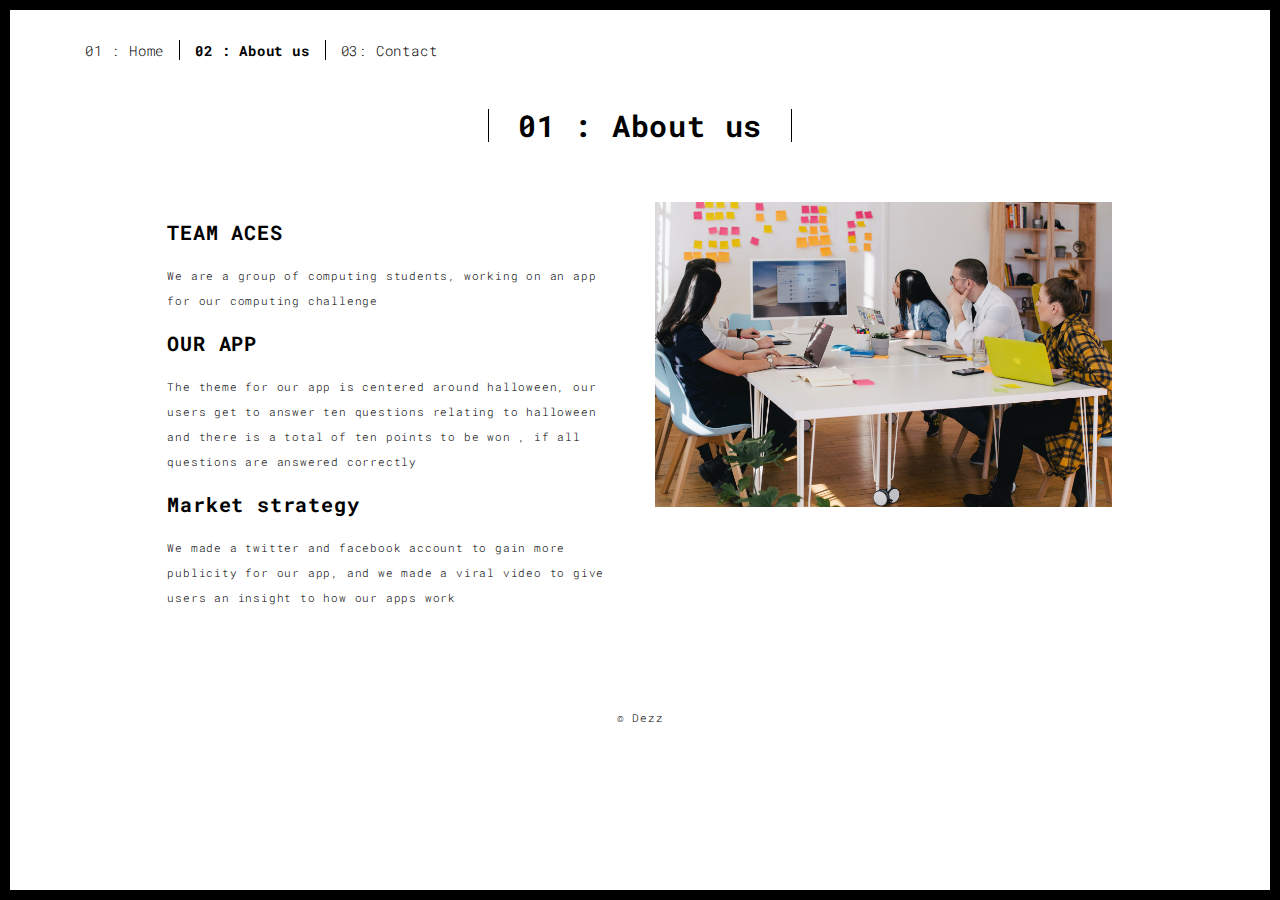
<file: about.html>
<!DOCTYPE html>
<html lang="en">

<head>
  <meta charset="UTF-8">
  <meta content="IE=edge" http-equiv="X-UA-Compatible">
  <meta content="width=device-width,initial-scale=1" name="viewport">
  <meta content="description" name="description">
  <meta name="google" content="notranslate" />
  <meta content="Mashup templates have been developped by Orson.io team" name="author">

  <!-- Disable tap highlight on IE -->
  <meta name="msapplication-tap-highlight" content="no">
  
  <link rel="apple-touch-icon" sizes="180x180" href="./assets/apple-icon-180x180.png">
  <link href="./assets/favicon.ico" rel="icon">

  <title>Title page</title>  

<link href="./main.3f6952e4.css" rel="stylesheet"></head>

<body class="">
<div id="site-border-left"></div>
<div id="site-border-right"></div>
<div id="site-border-top"></div>
<div id="site-border-bottom"></div>
 <!-- Add your content of header -->
<header>
  <nav class="navbar  navbar-fixed-top navbar-default">
    <div class="container">
        <button type="button" class="navbar-toggle collapsed" data-toggle="collapse" data-target="#navbar-collapse" aria-expanded="false">
          <span class="sr-only">Toggle navigation</span>
          <span class="icon-bar"></span>
          <span class="icon-bar"></span>
          <span class="icon-bar"></span>
        </button>

      <div class="collapse navbar-collapse" id="navbar-collapse">
        <ul class="nav navbar-nav ">
          <li><a href="./index.html" title="">01 : Home</a></li>
          <li><a href="./about.html" title="">02 : About us</a></li>
          <li><a href="./contact.html" title="">03: Contact</a></li>
         
        </ul>


      </div> 
    </div>
  </nav>
</header>

<div class="section-container">
    <div class="container">
      <div class="row">
        <div class="col-xs-12">
          <div class="section-container-spacer text-center">
            <h1 class="h2">01 : About us</h1>
          </div>
          
          <div class="row">
            <div class="col-md-10 col-md-offset-1">
              <div class="row">
                <div class="col-xs-12 col-md-6">
                  <h3>TEAM ACES</h3>
                  <p>We are a group of computing students, working on an app for our computing challenge</p>
                  <h3>OUR APP</h3>
                  <p> The theme for our app is centered around halloween, our users get to answer ten questions relating to halloween and there is a total of ten points to be won , if all questions are answered correctly 
                  <h3>Market strategy</h3>
                  <p>We made a twitter and facebook account to gain more publicity for our app, and we made a viral video to give users an insight to how our apps work
                 </p>
                </div>
                <div class="col-xs-12 col-md-6">
                  <img src="about.jpg" class="img-responsive" alt="">
                </div>
              </div>
            </div>
          </div>
          
          
       </div>
      </div>
    </div>
  </div>


<footer class="footer-container text-center">
  <div class="container">
    <div class="row">
      <div class="col-xs-12">
        <p>© Dezz<a href="leon-vbxyFxlgpjM-unsplash (1).jpg" title="Create website with free html template"><a href="https://www.unsplash.com/" title="Beautiful Free Images"></a></p>
      </div>
    </div>
  </div>
</footer>

<script>
  document.addEventListener("DOMContentLoaded", function (event) {
     navActivePage();
  });
</script>

<!-- Google Analytics: change UA-XXXXX-X to be your site's ID 

<script>
  (function (i, s, o, g, r, a, m) {
    i['GoogleAnalyticsObject'] = r; i[r] = i[r] || function () {
      (i[r].q = i[r].q || []).push(arguments)
    }, i[r].l = 1 * new Date(); a = s.createElement(o),
      m = s.getElementsByTagName(o)[0]; a.async = 1; a.src = g; m.parentNode.insertBefore(a, m)
  })(window, document, 'script', '//www.google-analytics.com/analytics.js', 'ga');
  ga('create', 'UA-XXXXX-X', 'auto');
  ga('send', 'pageview');
</script>

--> <script type="text/javascript" src="./main.70a66962.js"></script></body>

</html>
</file>
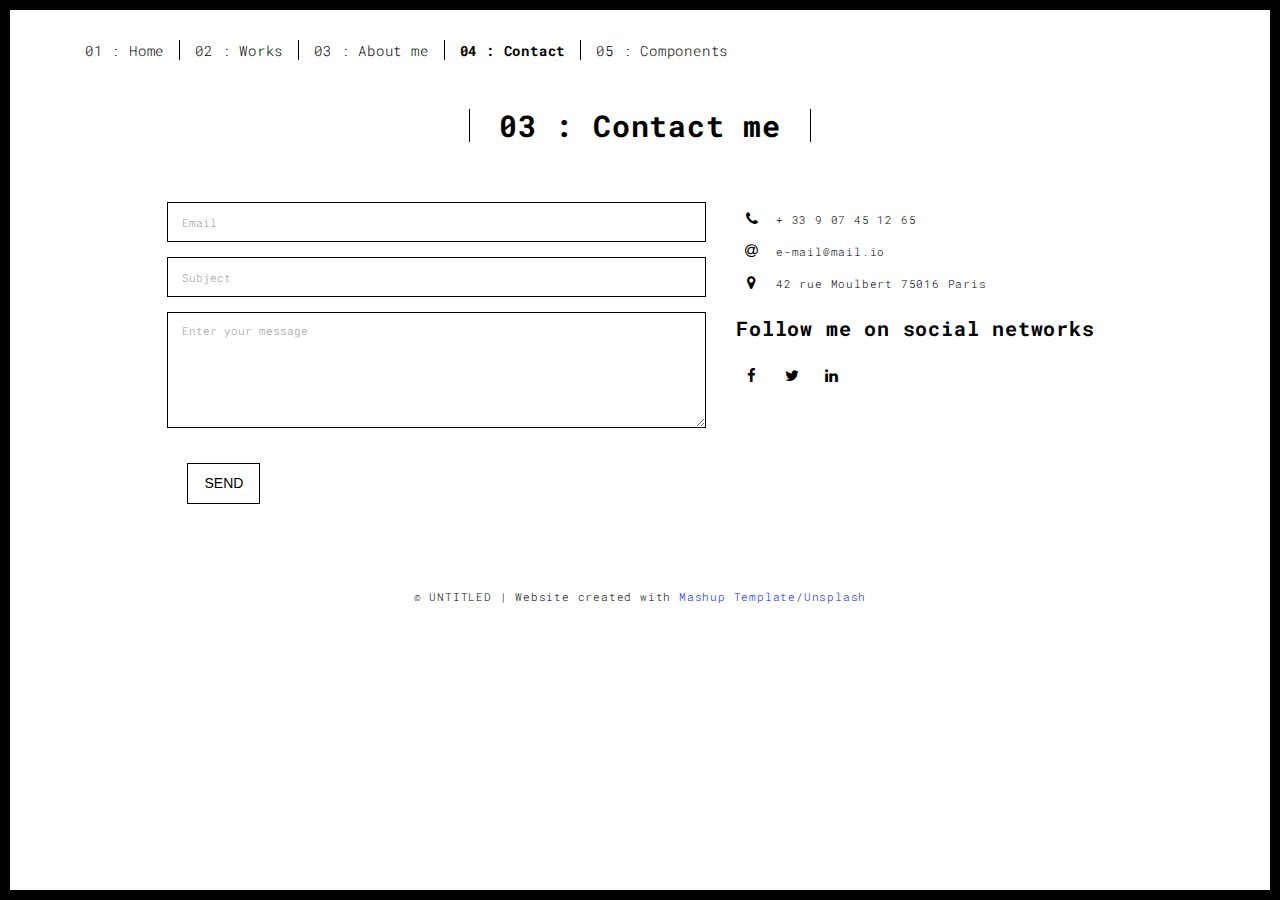
<file: contact.html>
<!DOCTYPE html>
<html lang="en">

<head>
  <meta charset="UTF-8">
  <meta content="IE=edge" http-equiv="X-UA-Compatible">
  <meta content="width=device-width,initial-scale=1" name="viewport">
  <meta content="description" name="description">
  <meta name="google" content="notranslate" />
  <meta content="Mashup templates have been developped by Orson.io team" name="author">

  <!-- Disable tap highlight on IE -->
  <meta name="msapplication-tap-highlight" content="no">
  
  <link rel="apple-touch-icon" sizes="180x180" href="./assets/apple-icon-180x180.png">
  <link href="./assets/favicon.ico" rel="icon">

  <title>Title page</title>  

<link href="./main.3f6952e4.css" rel="stylesheet"></head>

<body class="">
<div id="site-border-left"></div>
<div id="site-border-right"></div>
<div id="site-border-top"></div>
<div id="site-border-bottom"></div>
 <!-- Add your content of header -->
<header>
  <nav class="navbar  navbar-fixed-top navbar-default">
    <div class="container">
        <button type="button" class="navbar-toggle collapsed" data-toggle="collapse" data-target="#navbar-collapse" aria-expanded="false">
          <span class="sr-only">Toggle navigation</span>
          <span class="icon-bar"></span>
          <span class="icon-bar"></span>
          <span class="icon-bar"></span>
        </button>

      <div class="collapse navbar-collapse" id="navbar-collapse">
        <ul class="nav navbar-nav ">
          <li><a href="./index.html" title="">01 : Home</a></li>
          <li><a href="./works.html" title="">02 : Works</a></li>
          <li><a href="./about.html" title="">03 : About me</a></li>
          <li><a href="./contact.html" title="">04 : Contact</a></li>
          <li><a href="./components.html" title="">05 : Components</a></li>
        </ul>


      </div> 
    </div>
  </nav>
</header>

<div class="section-container">
    <div class="container">
      <div class="row">
        <div class="col-xs-12">
          <div class="section-container-spacer text-center">
            <h1 class="h2">03 : Contact me</h1>
          </div>
          
          <div class="row">
            <div class="col-md-10 col-md-offset-1">
               <form action="" class="reveal-content">
                  <div class="row">
                    <div class="col-md-7">
                      <div class="form-group">
                        <input type="email" class="form-control" id="email" placeholder="Email">
                      </div>
                      <div class="form-group">
                        <input type="text" class="form-control" id="subject" placeholder="Subject">
                      </div>
                      <div class="form-group">
                        <textarea class="form-control" rows="5" placeholder="Enter your message"></textarea>
                      </div>
                      <button type="submit" class="btn btn-default btn-lg">Send</button>
                    </div>
                    <div class="col-md-5 address-container">
                      <ul class="list-unstyled">
                        <li>
                          <span class="fa-icon">
                            <i class="fa fa-phone" aria-hidden="true"></i>
                          </span>
                          + 33 9 07 45 12 65
                        </li>
                        <li>
                          <span class="fa-icon">
                            <i class="fa fa-at" aria-hidden="true"></i>
                          </span>
                          e-mail@mail.io
                        </li>
                        <li>
                          <span class="fa-icon">
                            <i class="fa fa fa-map-marker" aria-hidden="true"></i>
                          </span>
                          42 rue Moulbert 75016 Paris
                        </li>
                      </ul>
                      <h3>Follow me on social networks</h3>
                      <a href="http://www.facebook.com" title="" class="fa-icon">
                        <i class="fa fa-facebook"></i>
                      </a>
                      <a href="http://www.twitter.com" title="" class="fa-icon">
                        <i class="fa fa-twitter"></i>
                      </a>
                      <a href="http://www.linkedin.com" title="" class="fa-icon">
                        <i class="fa fa-linkedin"></i>
                      </a>

                    </div>
                  </div>
                </form>
            </div>

          </div>
         
       </div>
      </div>
    </div>
  </div>


<footer class="footer-container text-center">
  <div class="container">
    <div class="row">
      <div class="col-xs-12">
        <p>© UNTITLED | Website created with <a href="http://www.mashup-template.com/" title="Create website with free html template">Mashup Template</a>/<a href="https://www.unsplash.com/" title="Beautiful Free Images">Unsplash</a></p>
      </div>
    </div>
  </div>
</footer>

<script>
  document.addEventListener("DOMContentLoaded", function (event) {
     navActivePage();
  });
</script>

<!-- Google Analytics: change UA-XXXXX-X to be your site's ID 

<script>
  (function (i, s, o, g, r, a, m) {
    i['GoogleAnalyticsObject'] = r; i[r] = i[r] || function () {
      (i[r].q = i[r].q || []).push(arguments)
    }, i[r].l = 1 * new Date(); a = s.createElement(o),
      m = s.getElementsByTagName(o)[0]; a.async = 1; a.src = g; m.parentNode.insertBefore(a, m)
  })(window, document, 'script', '//www.google-analytics.com/analytics.js', 'ga');
  ga('create', 'UA-XXXXX-X', 'auto');
  ga('send', 'pageview');
</script>

--> <script type="text/javascript" src="./main.70a66962.js"></script></body>

</html>
</file>
<file: main.3f6952e4.css>
@import url(https://fonts.googleapis.com/css?family=Roboto:900|Roboto+Mono:300,400,700);@import url(https://maxcdn.bootstrapcdn.com/font-awesome/4.7.0/css/font-awesome.min.css);
 * Bootstrap v3.3.7 (http://getbootstrap.com)
 * Copyright 2011-2016 Twitter, Inc.
 * Licensed under MIT (https://github.com/twbs/bootstrap/blob/master/LICENSE)
 */
/*! normalize.css v3.0.3 | MIT License | github.com/necolas/normalize.css */html{font-family:sans-serif;-ms-text-size-adjust:100%;-webkit-text-size-adjust:100%}body{margin:0}article,aside,details,figcaption,figure,footer,header,hgroup,main,menu,nav,section,summary{display:block}audio,canvas,progress,video{display:inline-block;vertical-align:baseline}audio:not([controls]){display:none;height:0}[hidden],template{display:none}a{background-color:transparent}a:active,a:hover{outline:0}abbr[title]{border-bottom:1px dotted}b,strong{font-weight:700}dfn{font-style:italic}h1{font-size:2em;margin:.67em 0}mark{background:#ff0;color:#000}small{font-size:80%}sub,sup{font-size:75%;line-height:0;position:relative;vertical-align:baseline}sup{top:-.5em}sub{bottom:-.25em}img{border:0}svg:not(:root){overflow:hidden}figure{margin:1em 40px}hr{box-sizing:content-box;height:0}pre{overflow:auto}code,kbd,pre,samp{font-family:monospace,monospace;font-size:1em}button,input,optgroup,select,textarea{color:inherit;font:inherit;margin:0}button{overflow:visible}button,select{text-transform:none}button,html input[type=button],input[type=reset],input[type=submit]{-webkit-appearance:button;cursor:pointer}button[disabled],html input[disabled]{cursor:default}button::-moz-focus-inner,input::-moz-focus-inner{border:0;padding:0}input{line-height:normal}input[type=checkbox],input[type=radio]{box-sizing:border-box;padding:0}input[type=number]::-webkit-inner-spin-button,input[type=number]::-webkit-outer-spin-button{height:auto}input[type=search]{-webkit-appearance:textfield;box-sizing:content-box}input[type=search]::-webkit-search-cancel-button,input[type=search]::-webkit-search-decoration{-webkit-appearance:none}fieldset{border:1px solid silver;margin:0 2px;padding:.35em .625em .75em}textarea{overflow:auto}optgroup{font-weight:700}table{border-collapse:collapse;border-spacing:0}td,th{padding:0}

/*! Source: https://github.com/h5bp/html5-boilerplate/blob/master/src/css/main.css */@media print{*,:after,:before{background:transparent!important;color:#000!important;box-shadow:none!important;text-shadow:none!important}a,a:visited{text-decoration:underline}a[href]:after{content:" (" attr(href) ")"}abbr[title]:after{content:" (" attr(title) ")"}a[href^="#"]:after,a[href^="javascript:"]:after{content:""}blockquote,pre{border:1px solid #999;page-break-inside:avoid}thead{display:table-header-group}img,tr{page-break-inside:avoid}img{max-width:100%!important}h2,h3,p{orphans:3;widows:3}h2,h3{page-break-after:avoid}.navbar{display:none}.btn>.caret,.dropup>.btn>.caret{border-top-color:#000!important}.label{border:1px solid #000}.table{border-collapse:collapse!important}.table td,.table th{background-color:#fff!important}.table-bordered td,.table-bordered th{border:1px solid #ddd!important}}*,:after,:before{-webkit-box-sizing:border-box;-moz-box-sizing:border-box;box-sizing:border-box}html{font-size:10px;-webkit-tap-highlight-color:transparent}body{font-family:Roboto Mono,Helvetica,Arial,sans-serif;font-size:11px;line-height:1.78;color:#000;background-color:#fff}button,input,select,textarea{font-family:inherit;font-size:inherit;line-height:inherit}a{color:#001aff;text-decoration:none}a:focus,a:hover{color:#0012b3;text-decoration:underline}a:focus{outline:5px auto -webkit-focus-ring-color;outline-offset:-2px}figure{margin:0}img{vertical-align:middle}.img-responsive{display:block;max-width:100%;height:auto}.img-rounded{border-radius:0}.img-thumbnail{padding:4px;line-height:1.78;background-color:#fff;border:1px solid #ddd;border-radius:0;-webkit-transition:all .2s ease-in-out;-o-transition:all .2s ease-in-out;transition:all .2s ease-in-out;display:inline-block;max-width:100%;height:auto}.img-circle{border-radius:50%}hr{margin-top:19px;margin-bottom:19px;border:0;border-top:1px solid #eee}.sr-only{position:absolute;width:1px;height:1px;margin:-1px;padding:0;overflow:hidden;clip:rect(0,0,0,0);border:0}.sr-only-focusable:active,.sr-only-focusable:focus{position:static;width:auto;height:auto;margin:0;overflow:visible;clip:auto}[role=button]{cursor:pointer}.h1,.h2,.h3,.h4,.h5,.h6,h1,h2,h3,h4,h5,h6{font-family:Roboto Mono,Helvetica,Arial,sans-serif;font-weight:700;line-height:1.1;color:#000}.h1 .small,.h1 small,.h2 .small,.h2 small,.h3 .small,.h3 small,.h4 .small,.h4 small,.h5 .small,.h5 small,.h6 .small,.h6 small,h1 .small,h1 small,h2 .small,h2 small,h3 .small,h3 small,h4 .small,h4 small,h5 .small,h5 small,h6 .small,h6 small{font-weight:400;line-height:1;color:#777}.h1,.h2,.h3,h1,h2,h3{margin-top:19px;margin-bottom:9.5px}.h1 .small,.h1 small,.h2 .small,.h2 small,.h3 .small,.h3 small,h1 .small,h1 small,h2 .small,h2 small,h3 .small,h3 small{font-size:65%}.h4,.h5,.h6,h4,h5,h6{margin-top:9.5px;margin-bottom:9.5px}.h4 .small,.h4 small,.h5 .small,.h5 small,.h6 .small,.h6 small,h4 .small,h4 small,h5 .small,h5 small,h6 .small,h6 small{font-size:75%}.h1,h1{font-size:70px}.h2,h2{font-size:30px}.h3,h3{font-size:20px}.h4,.h5,h4,h5{font-size:11px}.h6,h6{font-size:10px}p{margin:0 0 9.5px}.lead{margin-bottom:19px;font-size:12px;font-weight:300;line-height:1.4}@media (min-width:768px){.lead{font-size:16.5px}}.small,small{font-size:90%}.mark,mark{background-color:#fcf8e3;padding:.2em}.text-left{text-align:left}.text-right{text-align:right}.text-center{text-align:center}.text-justify{text-align:justify}.text-nowrap{white-space:nowrap}.text-lowercase{text-transform:lowercase}.initialism,.text-uppercase{text-transform:uppercase}.text-capitalize{text-transform:capitalize}.text-muted{color:#777}.text-primary{color:#001aff}a.text-primary:focus,a.text-primary:hover{color:#0015cc}.text-success{color:#fff}a.text-success:focus,a.text-success:hover{color:#e6e6e6}.text-info{color:#31708f}a.text-info:focus,a.text-info:hover{color:#245269}.text-warning{color:#8a6d3b}a.text-warning:focus,a.text-warning:hover{color:#66512c}.text-danger{color:#fff}a.text-danger:focus,a.text-danger:hover{color:#e6e6e6}.bg-primary{color:#fff;background-color:#001aff}a.bg-primary:focus,a.bg-primary:hover{background-color:#0015cc}.bg-success,a.bg-success:focus,a.bg-success:hover{background-color:#000}.bg-info{background-color:#d9edf7}a.bg-info:focus,a.bg-info:hover{background-color:#afd9ee}.bg-warning{background-color:#fcf8e3}a.bg-warning:focus,a.bg-warning:hover{background-color:#f7ecb5}.bg-danger{background-color:red}a.bg-danger:focus,a.bg-danger:hover{background-color:#c00}.page-header{padding-bottom:8.5px;margin:38px 0 19px;border-bottom:1px solid #eee}ol,ul{margin-top:0;margin-bottom:9.5px}ol ol,ol ul,ul ol,ul ul{margin-bottom:0}.list-inline,.list-unstyled{padding-left:0;list-style:none}.list-inline{margin-left:-5px}.list-inline>li{display:inline-block;padding-left:5px;padding-right:5px}dl{margin-top:0;margin-bottom:19px}dd,dt{line-height:1.78}dt{font-weight:700}dd{margin-left:0}.dl-horizontal dd:after,.dl-horizontal dd:before{content:" ";display:table}.dl-horizontal dd:after{clear:both}@media (min-width:768px){.dl-horizontal dt{float:left;width:160px;clear:left;text-align:right;overflow:hidden;text-overflow:ellipsis;white-space:nowrap}.dl-horizontal dd{margin-left:180px}}abbr[data-original-title],abbr[title]{cursor:help;border-bottom:1px dotted #777}.initialism{font-size:90%}blockquote{padding:9.5px 19px;margin:0 0 19px;font-size:13.75px;border-left:5px solid #eee}blockquote ol:last-child,blockquote p:last-child,blockquote ul:last-child{margin-bottom:0}blockquote .small,blockquote footer,blockquote small{display:block;font-size:80%;line-height:1.78;color:#777}blockquote .small:before,blockquote footer:before,blockquote small:before{content:"\2014   \A0"}.blockquote-reverse,blockquote.pull-right{padding-right:15px;padding-left:0;border-right:5px solid #eee;border-left:0;text-align:right}.blockquote-reverse .small:before,.blockquote-reverse footer:before,.blockquote-reverse small:before,blockquote.pull-right .small:before,blockquote.pull-right footer:before,blockquote.pull-right small:before{content:""}.blockquote-reverse .small:after,.blockquote-reverse footer:after,.blockquote-reverse small:after,blockquote.pull-right .small:after,blockquote.pull-right footer:after,blockquote.pull-right small:after{content:"\A0   \2014"}address{margin-bottom:19px;font-style:normal;line-height:1.78}code,kbd,pre,samp{font-family:Menlo,Monaco,Consolas,Courier New,monospace}code{color:#c7254e;background-color:#f9f2f4}code,kbd{padding:2px 4px;font-size:90%;border-radius:0}kbd{color:#fff;background-color:#333;box-shadow:inset 0 -1px 0 rgba(0,0,0,.25)}kbd kbd{padding:0;font-size:100%;font-weight:700;box-shadow:none}pre{display:block;padding:9px;margin:0 0 9.5px;font-size:10px;line-height:1.78;word-break:break-all;word-wrap:break-word;color:#333;background-color:#f5f5f5;border:1px solid #ccc;border-radius:0}pre code{padding:0;font-size:inherit;color:inherit;white-space:pre-wrap;background-color:transparent;border-radius:0}.pre-scrollable{max-height:340px;overflow-y:scroll}.container{margin-right:auto;margin-left:auto;padding-left:15px;padding-right:15px}.container:after,.container:before{content:" ";display:table}.container:after{clear:both}@media (min-width:768px){.container{width:750px}}@media (min-width:992px){.container{width:970px}}@media (min-width:1200px){.container{width:1170px}}.container-fluid{margin-right:auto;margin-left:auto;padding-left:15px;padding-right:15px}.container-fluid:after,.container-fluid:before{content:" ";display:table}.container-fluid:after{clear:both}.row{margin-left:-15px;margin-right:-15px}.row:after,.row:before{content:" ";display:table}.row:after{clear:both}.col-lg-1,.col-lg-2,.col-lg-3,.col-lg-4,.col-lg-5,.col-lg-6,.col-lg-7,.col-lg-8,.col-lg-9,.col-lg-10,.col-lg-11,.col-lg-12,.col-md-1,.col-md-2,.col-md-3,.col-md-4,.col-md-5,.col-md-6,.col-md-7,.col-md-8,.col-md-9,.col-md-10,.col-md-11,.col-md-12,.col-sm-1,.col-sm-2,.col-sm-3,.col-sm-4,.col-sm-5,.col-sm-6,.col-sm-7,.col-sm-8,.col-sm-9,.col-sm-10,.col-sm-11,.col-sm-12,.col-xs-1,.col-xs-2,.col-xs-3,.col-xs-4,.col-xs-5,.col-xs-6,.col-xs-7,.col-xs-8,.col-xs-9,.col-xs-10,.col-xs-11,.col-xs-12{position:relative;min-height:1px;padding-left:15px;padding-right:15px}.col-xs-1,.col-xs-2,.col-xs-3,.col-xs-4,.col-xs-5,.col-xs-6,.col-xs-7,.col-xs-8,.col-xs-9,.col-xs-10,.col-xs-11,.col-xs-12{float:left}.col-xs-1{width:8.33333%}.col-xs-2{width:16.66667%}.col-xs-3{width:25%}.col-xs-4{width:33.33333%}.col-xs-5{width:41.66667%}.col-xs-6{width:50%}.col-xs-7{width:58.33333%}.col-xs-8{width:66.66667%}.col-xs-9{width:75%}.col-xs-10{width:83.33333%}.col-xs-11{width:91.66667%}.col-xs-12{width:100%}.col-xs-pull-0{right:auto}.col-xs-pull-1{right:8.33333%}.col-xs-pull-2{right:16.66667%}.col-xs-pull-3{right:25%}.col-xs-pull-4{right:33.33333%}.col-xs-pull-5{right:41.66667%}.col-xs-pull-6{right:50%}.col-xs-pull-7{right:58.33333%}.col-xs-pull-8{right:66.66667%}.col-xs-pull-9{right:75%}.col-xs-pull-10{right:83.33333%}.col-xs-pull-11{right:91.66667%}.col-xs-pull-12{right:100%}.col-xs-push-0{left:auto}.col-xs-push-1{left:8.33333%}.col-xs-push-2{left:16.66667%}.col-xs-push-3{left:25%}.col-xs-push-4{left:33.33333%}.col-xs-push-5{left:41.66667%}.col-xs-push-6{left:50%}.col-xs-push-7{left:58.33333%}.col-xs-push-8{left:66.66667%}.col-xs-push-9{left:75%}.col-xs-push-10{left:83.33333%}.col-xs-push-11{left:91.66667%}.col-xs-push-12{left:100%}.col-xs-offset-0{margin-left:0}.col-xs-offset-1{margin-left:8.33333%}.col-xs-offset-2{margin-left:16.66667%}.col-xs-offset-3{margin-left:25%}.col-xs-offset-4{margin-left:33.33333%}.col-xs-offset-5{margin-left:41.66667%}.col-xs-offset-6{margin-left:50%}.col-xs-offset-7{margin-left:58.33333%}.col-xs-offset-8{margin-left:66.66667%}.col-xs-offset-9{margin-left:75%}.col-xs-offset-10{margin-left:83.33333%}.col-xs-offset-11{margin-left:91.66667%}.col-xs-offset-12{margin-left:100%}@media (min-width:768px){.col-sm-1,.col-sm-2,.col-sm-3,.col-sm-4,.col-sm-5,.col-sm-6,.col-sm-7,.col-sm-8,.col-sm-9,.col-sm-10,.col-sm-11,.col-sm-12{float:left}.col-sm-1{width:8.33333%}.col-sm-2{width:16.66667%}.col-sm-3{width:25%}.col-sm-4{width:33.33333%}.col-sm-5{width:41.66667%}.col-sm-6{width:50%}.col-sm-7{width:58.33333%}.col-sm-8{width:66.66667%}.col-sm-9{width:75%}.col-sm-10{width:83.33333%}.col-sm-11{width:91.66667%}.col-sm-12{width:100%}.col-sm-pull-0{right:auto}.col-sm-pull-1{right:8.33333%}.col-sm-pull-2{right:16.66667%}.col-sm-pull-3{right:25%}.col-sm-pull-4{right:33.33333%}.col-sm-pull-5{right:41.66667%}.col-sm-pull-6{right:50%}.col-sm-pull-7{right:58.33333%}.col-sm-pull-8{right:66.66667%}.col-sm-pull-9{right:75%}.col-sm-pull-10{right:83.33333%}.col-sm-pull-11{right:91.66667%}.col-sm-pull-12{right:100%}.col-sm-push-0{left:auto}.col-sm-push-1{left:8.33333%}.col-sm-push-2{left:16.66667%}.col-sm-push-3{left:25%}.col-sm-push-4{left:33.33333%}.col-sm-push-5{left:41.66667%}.col-sm-push-6{left:50%}.col-sm-push-7{left:58.33333%}.col-sm-push-8{left:66.66667%}.col-sm-push-9{left:75%}.col-sm-push-10{left:83.33333%}.col-sm-push-11{left:91.66667%}.col-sm-push-12{left:100%}.col-sm-offset-0{margin-left:0}.col-sm-offset-1{margin-left:8.33333%}.col-sm-offset-2{margin-left:16.66667%}.col-sm-offset-3{margin-left:25%}.col-sm-offset-4{margin-left:33.33333%}.col-sm-offset-5{margin-left:41.66667%}.col-sm-offset-6{margin-left:50%}.col-sm-offset-7{margin-left:58.33333%}.col-sm-offset-8{margin-left:66.66667%}.col-sm-offset-9{margin-left:75%}.col-sm-offset-10{margin-left:83.33333%}.col-sm-offset-11{margin-left:91.66667%}.col-sm-offset-12{margin-left:100%}}@media (min-width:992px){.col-md-1,.col-md-2,.col-md-3,.col-md-4,.col-md-5,.col-md-6,.col-md-7,.col-md-8,.col-md-9,.col-md-10,.col-md-11,.col-md-12{float:left}.col-md-1{width:8.33333%}.col-md-2{width:16.66667%}.col-md-3{width:25%}.col-md-4{width:33.33333%}.col-md-5{width:41.66667%}.col-md-6{width:50%}.col-md-7{width:58.33333%}.col-md-8{width:66.66667%}.col-md-9{width:75%}.col-md-10{width:83.33333%}.col-md-11{width:91.66667%}.col-md-12{width:100%}.col-md-pull-0{right:auto}.col-md-pull-1{right:8.33333%}.col-md-pull-2{right:16.66667%}.col-md-pull-3{right:25%}.col-md-pull-4{right:33.33333%}.col-md-pull-5{right:41.66667%}.col-md-pull-6{right:50%}.col-md-pull-7{right:58.33333%}.col-md-pull-8{right:66.66667%}.col-md-pull-9{right:75%}.col-md-pull-10{right:83.33333%}.col-md-pull-11{right:91.66667%}.col-md-pull-12{right:100%}.col-md-push-0{left:auto}.col-md-push-1{left:8.33333%}.col-md-push-2{left:16.66667%}.col-md-push-3{left:25%}.col-md-push-4{left:33.33333%}.col-md-push-5{left:41.66667%}.col-md-push-6{left:50%}.col-md-push-7{left:58.33333%}.col-md-push-8{left:66.66667%}.col-md-push-9{left:75%}.col-md-push-10{left:83.33333%}.col-md-push-11{left:91.66667%}.col-md-push-12{left:100%}.col-md-offset-0{margin-left:0}.col-md-offset-1{margin-left:8.33333%}.col-md-offset-2{margin-left:16.66667%}.col-md-offset-3{margin-left:25%}.col-md-offset-4{margin-left:33.33333%}.col-md-offset-5{margin-left:41.66667%}.col-md-offset-6{margin-left:50%}.col-md-offset-7{margin-left:58.33333%}.col-md-offset-8{margin-left:66.66667%}.col-md-offset-9{margin-left:75%}.col-md-offset-10{margin-left:83.33333%}.col-md-offset-11{margin-left:91.66667%}.col-md-offset-12{margin-left:100%}}@media (min-width:1200px){.col-lg-1,.col-lg-2,.col-lg-3,.col-lg-4,.col-lg-5,.col-lg-6,.col-lg-7,.col-lg-8,.col-lg-9,.col-lg-10,.col-lg-11,.col-lg-12{float:left}.col-lg-1{width:8.33333%}.col-lg-2{width:16.66667%}.col-lg-3{width:25%}.col-lg-4{width:33.33333%}.col-lg-5{width:41.66667%}.col-lg-6{width:50%}.col-lg-7{width:58.33333%}.col-lg-8{width:66.66667%}.col-lg-9{width:75%}.col-lg-10{width:83.33333%}.col-lg-11{width:91.66667%}.col-lg-12{width:100%}.col-lg-pull-0{right:auto}.col-lg-pull-1{right:8.33333%}.col-lg-pull-2{right:16.66667%}.col-lg-pull-3{right:25%}.col-lg-pull-4{right:33.33333%}.col-lg-pull-5{right:41.66667%}.col-lg-pull-6{right:50%}.col-lg-pull-7{right:58.33333%}.col-lg-pull-8{right:66.66667%}.col-lg-pull-9{right:75%}.col-lg-pull-10{right:83.33333%}.col-lg-pull-11{right:91.66667%}.col-lg-pull-12{right:100%}.col-lg-push-0{left:auto}.col-lg-push-1{left:8.33333%}.col-lg-push-2{left:16.66667%}.col-lg-push-3{left:25%}.col-lg-push-4{left:33.33333%}.col-lg-push-5{left:41.66667%}.col-lg-push-6{left:50%}.col-lg-push-7{left:58.33333%}.col-lg-push-8{left:66.66667%}.col-lg-push-9{left:75%}.col-lg-push-10{left:83.33333%}.col-lg-push-11{left:91.66667%}.col-lg-push-12{left:100%}.col-lg-offset-0{margin-left:0}.col-lg-offset-1{margin-left:8.33333%}.col-lg-offset-2{margin-left:16.66667%}.col-lg-offset-3{margin-left:25%}.col-lg-offset-4{margin-left:33.33333%}.col-lg-offset-5{margin-left:41.66667%}.col-lg-offset-6{margin-left:50%}.col-lg-offset-7{margin-left:58.33333%}.col-lg-offset-8{margin-left:66.66667%}.col-lg-offset-9{margin-left:75%}.col-lg-offset-10{margin-left:83.33333%}.col-lg-offset-11{margin-left:91.66667%}.col-lg-offset-12{margin-left:100%}}table{background-color:transparent}caption{padding-top:8px;padding-bottom:8px;color:#777}caption,th{text-align:left}.table{width:100%;max-width:100%;margin-bottom:19px}.table>tbody>tr>td,.table>tbody>tr>th,.table>tfoot>tr>td,.table>tfoot>tr>th,.table>thead>tr>td,.table>thead>tr>th{padding:8px;line-height:1.78;vertical-align:top;border-top:1px solid #ddd}.table>thead>tr>th{vertical-align:bottom;border-bottom:2px solid #ddd}.table>caption+thead>tr:first-child>td,.table>caption+thead>tr:first-child>th,.table>colgroup+thead>tr:first-child>td,.table>colgroup+thead>tr:first-child>th,.table>thead:first-child>tr:first-child>td,.table>thead:first-child>tr:first-child>th{border-top:0}.table>tbody+tbody{border-top:2px solid #ddd}.table .table{background-color:#fff}.table-condensed>tbody>tr>td,.table-condensed>tbody>tr>th,.table-condensed>tfoot>tr>td,.table-condensed>tfoot>tr>th,.table-condensed>thead>tr>td,.table-condensed>thead>tr>th{padding:5px}.table-bordered,.table-bordered>tbody>tr>td,.table-bordered>tbody>tr>th,.table-bordered>tfoot>tr>td,.table-bordered>tfoot>tr>th,.table-bordered>thead>tr>td,.table-bordered>thead>tr>th{border:1px solid #ddd}.table-bordered>thead>tr>td,.table-bordered>thead>tr>th{border-bottom-width:2px}.table-striped>tbody>tr:nth-of-type(odd){background-color:#f9f9f9}.table-hover>tbody>tr:hover{background-color:#f5f5f5}table col[class*=col-]{position:static;float:none;display:table-column}table td[class*=col-],table th[class*=col-]{position:static;float:none;display:table-cell}.table>tbody>tr.active>td,.table>tbody>tr.active>th,.table>tbody>tr>td.active,.table>tbody>tr>th.active,.table>tfoot>tr.active>td,.table>tfoot>tr.active>th,.table>tfoot>tr>td.active,.table>tfoot>tr>th.active,.table>thead>tr.active>td,.table>thead>tr.active>th,.table>thead>tr>td.active,.table>thead>tr>th.active{background-color:#f5f5f5}.table-hover>tbody>tr.active:hover>td,.table-hover>tbody>tr.active:hover>th,.table-hover>tbody>tr:hover>.active,.table-hover>tbody>tr>td.active:hover,.table-hover>tbody>tr>th.active:hover{background-color:#e8e8e8}.table-hover>tbody>tr.success:hover>td,.table-hover>tbody>tr.success:hover>th,.table-hover>tbody>tr:hover>.success,.table-hover>tbody>tr>td.success:hover,.table-hover>tbody>tr>th.success:hover,.table>tbody>tr.success>td,.table>tbody>tr.success>th,.table>tbody>tr>td.success,.table>tbody>tr>th.success,.table>tfoot>tr.success>td,.table>tfoot>tr.success>th,.table>tfoot>tr>td.success,.table>tfoot>tr>th.success,.table>thead>tr.success>td,.table>thead>tr.success>th,.table>thead>tr>td.success,.table>thead>tr>th.success{background-color:#000}.table>tbody>tr.info>td,.table>tbody>tr.info>th,.table>tbody>tr>td.info,.table>tbody>tr>th.info,.table>tfoot>tr.info>td,.table>tfoot>tr.info>th,.table>tfoot>tr>td.info,.table>tfoot>tr>th.info,.table>thead>tr.info>td,.table>thead>tr.info>th,.table>thead>tr>td.info,.table>thead>tr>th.info{background-color:#d9edf7}.table-hover>tbody>tr.info:hover>td,.table-hover>tbody>tr.info:hover>th,.table-hover>tbody>tr:hover>.info,.table-hover>tbody>tr>td.info:hover,.table-hover>tbody>tr>th.info:hover{background-color:#c4e3f3}.table>tbody>tr.warning>td,.table>tbody>tr.warning>th,.table>tbody>tr>td.warning,.table>tbody>tr>th.warning,.table>tfoot>tr.warning>td,.table>tfoot>tr.warning>th,.table>tfoot>tr>td.warning,.table>tfoot>tr>th.warning,.table>thead>tr.warning>td,.table>thead>tr.warning>th,.table>thead>tr>td.warning,.table>thead>tr>th.warning{background-color:#fcf8e3}.table-hover>tbody>tr.warning:hover>td,.table-hover>tbody>tr.warning:hover>th,.table-hover>tbody>tr:hover>.warning,.table-hover>tbody>tr>td.warning:hover,.table-hover>tbody>tr>th.warning:hover{background-color:#faf2cc}.table>tbody>tr.danger>td,.table>tbody>tr.danger>th,.table>tbody>tr>td.danger,.table>tbody>tr>th.danger,.table>tfoot>tr.danger>td,.table>tfoot>tr.danger>th,.table>tfoot>tr>td.danger,.table>tfoot>tr>th.danger,.table>thead>tr.danger>td,.table>thead>tr.danger>th,.table>thead>tr>td.danger,.table>thead>tr>th.danger{background-color:red}.table-hover>tbody>tr.danger:hover>td,.table-hover>tbody>tr.danger:hover>th,.table-hover>tbody>tr:hover>.danger,.table-hover>tbody>tr>td.danger:hover,.table-hover>tbody>tr>th.danger:hover{background-color:#e60000}.table-responsive{overflow-x:auto;min-height:.01%}@media screen and (max-width:767px){.table-responsive{width:100%;margin-bottom:14.25px;overflow-y:hidden;-ms-overflow-style:-ms-autohiding-scrollbar;border:1px solid #ddd}.table-responsive>.table{margin-bottom:0}.table-responsive>.table>tbody>tr>td,.table-responsive>.table>tbody>tr>th,.table-responsive>.table>tfoot>tr>td,.table-responsive>.table>tfoot>tr>th,.table-responsive>.table>thead>tr>td,.table-responsive>.table>thead>tr>th{white-space:nowrap}.table-responsive>.table-bordered{border:0}.table-responsive>.table-bordered>tbody>tr>td:first-child,.table-responsive>.table-bordered>tbody>tr>th:first-child,.table-responsive>.table-bordered>tfoot>tr>td:first-child,.table-responsive>.table-bordered>tfoot>tr>th:first-child,.table-responsive>.table-bordered>thead>tr>td:first-child,.table-responsive>.table-bordered>thead>tr>th:first-child{border-left:0}.table-responsive>.table-bordered>tbody>tr>td:last-child,.table-responsive>.table-bordered>tbody>tr>th:last-child,.table-responsive>.table-bordered>tfoot>tr>td:last-child,.table-responsive>.table-bordered>tfoot>tr>th:last-child,.table-responsive>.table-bordered>thead>tr>td:last-child,.table-responsive>.table-bordered>thead>tr>th:last-child{border-right:0}.table-responsive>.table-bordered>tbody>tr:last-child>td,.table-responsive>.table-bordered>tbody>tr:last-child>th,.table-responsive>.table-bordered>tfoot>tr:last-child>td,.table-responsive>.table-bordered>tfoot>tr:last-child>th{border-bottom:0}}fieldset{margin:0;min-width:0}fieldset,legend{padding:0;border:0}legend{display:block;width:100%;margin-bottom:19px;font-size:16.5px;line-height:inherit;color:#333;border-bottom:1px solid #e5e5e5}label{display:inline-block;max-width:100%;margin-bottom:5px;font-weight:700}input[type=search]{-webkit-box-sizing:border-box;-moz-box-sizing:border-box;box-sizing:border-box}input[type=checkbox],input[type=radio]{margin:4px 0 0;margin-top:1px\9;line-height:normal}input[type=file]{display:block}input[type=range]{display:block;width:100%}select[multiple],select[size]{height:auto}input[type=checkbox]:focus,input[type=file]:focus,input[type=radio]:focus{outline:5px auto -webkit-focus-ring-color;outline-offset:-2px}output{padding-top:9px}.form-control,output{display:block;font-size:11px;line-height:1.78;color:#555}.form-control{width:100%;height:40px;padding:8px 14px;background-color:#fff;background-image:none;border:1px solid #000;border-radius:0;-webkit-box-shadow:inset 0 1px 1px rgba(0,0,0,.075);box-shadow:inset 0 1px 1px rgba(0,0,0,.075);-webkit-transition:border-color .15s ease-in-out,box-shadow .15s ease-in-out;-o-transition:border-color ease-in-out .15s,box-shadow ease-in-out .15s;transition:border-color .15s ease-in-out,box-shadow .15s ease-in-out}.form-control:focus{border-color:#66afe9;-webkit-box-shadow:inset 0 1px 1px rgba(0,0,0,.075),0 0 8px rgba(102,175,233,.6);box-shadow:inset 0 1px 1px rgba(0,0,0,.075),0 0 8px rgba(102,175,233,.6)}.form-control::-moz-placeholder{color:#999;opacity:1}.form-control:-ms-input-placeholder{color:#999}.form-control::-webkit-input-placeholder{color:#999}.form-control::-ms-expand{border:0;background-color:transparent}.form-control[disabled],.form-control[readonly],fieldset[disabled] .form-control{background-color:#eee;opacity:1}.form-control[disabled],fieldset[disabled] .form-control{cursor:not-allowed}textarea.form-control{height:auto}input[type=search]{-webkit-appearance:none}@media screen and (-webkit-min-device-pixel-ratio:0){input[type=date].form-control,input[type=datetime-local].form-control,input[type=month].form-control,input[type=time].form-control{line-height:40px}.input-group-sm>.input-group-btn>input[type=date].btn,.input-group-sm>.input-group-btn>input[type=datetime-local].btn,.input-group-sm>.input-group-btn>input[type=month].btn,.input-group-sm>.input-group-btn>input[type=time].btn,.input-group-sm>input[type=date].form-control,.input-group-sm>input[type=date].input-group-addon,.input-group-sm>input[type=datetime-local].form-control,.input-group-sm>input[type=datetime-local].input-group-addon,.input-group-sm>input[type=month].form-control,.input-group-sm>input[type=month].input-group-addon,.input-group-sm>input[type=time].form-control,.input-group-sm>input[type=time].input-group-addon,.input-group-sm input[type=date],.input-group-sm input[type=datetime-local],.input-group-sm input[type=month],.input-group-sm input[type=time],input[type=date].input-sm,input[type=datetime-local].input-sm,input[type=month].input-sm,input[type=time].input-sm{line-height:27px}.input-group-lg>.input-group-btn>input[type=date].btn,.input-group-lg>.input-group-btn>input[type=datetime-local].btn,.input-group-lg>.input-group-btn>input[type=month].btn,.input-group-lg>.input-group-btn>input[type=time].btn,.input-group-lg>input[type=date].form-control,.input-group-lg>input[type=date].input-group-addon,.input-group-lg>input[type=datetime-local].form-control,.input-group-lg>input[type=datetime-local].input-group-addon,.input-group-lg>input[type=month].form-control,.input-group-lg>input[type=month].input-group-addon,.input-group-lg>input[type=time].form-control,.input-group-lg>input[type=time].input-group-addon,.input-group-lg input[type=date],.input-group-lg input[type=datetime-local],.input-group-lg input[type=month],.input-group-lg input[type=time],input[type=date].input-lg,input[type=datetime-local].input-lg,input[type=month].input-lg,input[type=time].input-lg{line-height:41px}}.form-group{margin-bottom:15px}.checkbox,.radio{position:relative;display:block;margin-top:10px;margin-bottom:10px}.checkbox label,.radio label{min-height:19px;padding-left:20px;margin-bottom:0;font-weight:400;cursor:pointer}.checkbox-inline input[type=checkbox],.checkbox input[type=checkbox],.radio-inline input[type=radio],.radio input[type=radio]{position:absolute;margin-left:-20px;margin-top:4px\9}.checkbox+.checkbox,.radio+.radio{margin-top:-5px}.checkbox-inline,.radio-inline{position:relative;display:inline-block;padding-left:20px;margin-bottom:0;vertical-align:middle;font-weight:400;cursor:pointer}.checkbox-inline+.checkbox-inline,.radio-inline+.radio-inline{margin-top:0;margin-left:10px}.checkbox-inline.disabled,.checkbox.disabled label,.radio-inline.disabled,.radio.disabled label,fieldset[disabled] .checkbox-inline,fieldset[disabled] .checkbox label,fieldset[disabled] .radio-inline,fieldset[disabled] .radio label,fieldset[disabled] input[type=checkbox],fieldset[disabled] input[type=radio],input[type=checkbox].disabled,input[type=checkbox][disabled],input[type=radio].disabled,input[type=radio][disabled]{cursor:not-allowed}.form-control-static{padding-top:9px;padding-bottom:9px;margin-bottom:0;min-height:30px}.form-control-static.input-lg,.form-control-static.input-sm,.input-group-lg>.form-control-static.form-control,.input-group-lg>.form-control-static.input-group-addon,.input-group-lg>.input-group-btn>.form-control-static.btn,.input-group-sm>.form-control-static.form-control,.input-group-sm>.form-control-static.input-group-addon,.input-group-sm>.input-group-btn>.form-control-static.btn{padding-left:0;padding-right:0}.input-group-sm>.form-control,.input-group-sm>.input-group-addon,.input-group-sm>.input-group-btn>.btn,.input-sm{height:27px;padding:5px 10px;font-size:10px;line-height:1.5;border-radius:0}.input-group-sm>.input-group-btn>select.btn,.input-group-sm>select.form-control,.input-group-sm>select.input-group-addon,select.input-sm{height:27px;line-height:27px}.input-group-sm>.input-group-btn>select[multiple].btn,.input-group-sm>.input-group-btn>textarea.btn,.input-group-sm>select[multiple].form-control,.input-group-sm>select[multiple].input-group-addon,.input-group-sm>textarea.form-control,.input-group-sm>textarea.input-group-addon,select[multiple].input-sm,textarea.input-sm{height:auto}.form-group-sm .form-control{height:27px;padding:5px 10px;font-size:10px;line-height:1.5;border-radius:0}.form-group-sm select.form-control{height:27px;line-height:27px}.form-group-sm select[multiple].form-control,.form-group-sm textarea.form-control{height:auto}.form-group-sm .form-control-static{height:27px;min-height:29px;padding:6px 10px;font-size:10px;line-height:1.5}.input-group-lg>.form-control,.input-group-lg>.input-group-addon,.input-group-lg>.input-group-btn>.btn,.input-lg{height:41px;padding:10px 16px;font-size:14px;line-height:1.33333;border-radius:0}.input-group-lg>.input-group-btn>select.btn,.input-group-lg>select.form-control,.input-group-lg>select.input-group-addon,select.input-lg{height:41px;line-height:41px}.input-group-lg>.input-group-btn>select[multiple].btn,.input-group-lg>.input-group-btn>textarea.btn,.input-group-lg>select[multiple].form-control,.input-group-lg>select[multiple].input-group-addon,.input-group-lg>textarea.form-control,.input-group-lg>textarea.input-group-addon,select[multiple].input-lg,textarea.input-lg{height:auto}.form-group-lg .form-control{height:41px;padding:10px 16px;font-size:14px;line-height:1.33333;border-radius:0}.form-group-lg select.form-control{height:41px;line-height:41px}.form-group-lg select[multiple].form-control,.form-group-lg textarea.form-control{height:auto}.form-group-lg .form-control-static{height:41px;min-height:33px;padding:11px 16px;font-size:14px;line-height:1.33333}.has-feedback{position:relative}.has-feedback .form-control{padding-right:50px}.form-control-feedback{position:absolute;top:0;right:0;z-index:2;display:block;width:40px;height:40px;line-height:40px;text-align:center;pointer-events:none}.form-group-lg .form-control+.form-control-feedback,.input-group-lg+.form-control-feedback,.input-group-lg>.form-control+.form-control-feedback,.input-group-lg>.input-group-addon+.form-control-feedback,.input-group-lg>.input-group-btn>.btn+.form-control-feedback,.input-lg+.form-control-feedback{width:41px;height:41px;line-height:41px}.form-group-sm .form-control+.form-control-feedback,.input-group-sm+.form-control-feedback,.input-group-sm>.form-control+.form-control-feedback,.input-group-sm>.input-group-addon+.form-control-feedback,.input-group-sm>.input-group-btn>.btn+.form-control-feedback,.input-sm+.form-control-feedback{width:27px;height:27px;line-height:27px}.has-success .checkbox,.has-success .checkbox-inline,.has-success.checkbox-inline label,.has-success.checkbox label,.has-success .control-label,.has-success .help-block,.has-success .radio,.has-success .radio-inline,.has-success.radio-inline label,.has-success.radio label{color:#fff}.has-success .form-control{border-color:#fff;-webkit-box-shadow:inset 0 1px 1px rgba(0,0,0,.075);box-shadow:inset 0 1px 1px rgba(0,0,0,.075)}.has-success .form-control:focus{border-color:#e6e6e6;-webkit-box-shadow:inset 0 1px 1px rgba(0,0,0,.075),0 0 6px #fff;box-shadow:inset 0 1px 1px rgba(0,0,0,.075),0 0 6px #fff}.has-success .input-group-addon{color:#fff;border-color:#fff;background-color:#000}.has-success .form-control-feedback{color:#fff}.has-warning .checkbox,.has-warning .checkbox-inline,.has-warning.checkbox-inline label,.has-warning.checkbox label,.has-warning .control-label,.has-warning .help-block,.has-warning .radio,.has-warning .radio-inline,.has-warning.radio-inline label,.has-warning.radio label{color:#8a6d3b}.has-warning .form-control{border-color:#8a6d3b;-webkit-box-shadow:inset 0 1px 1px rgba(0,0,0,.075);box-shadow:inset 0 1px 1px rgba(0,0,0,.075)}.has-warning .form-control:focus{border-color:#66512c;-webkit-box-shadow:inset 0 1px 1px rgba(0,0,0,.075),0 0 6px #c0a16b;box-shadow:inset 0 1px 1px rgba(0,0,0,.075),0 0 6px #c0a16b}.has-warning .input-group-addon{color:#8a6d3b;border-color:#8a6d3b;background-color:#fcf8e3}.has-warning .form-control-feedback{color:#8a6d3b}.has-error .checkbox,.has-error .checkbox-inline,.has-error.checkbox-inline label,.has-error.checkbox label,.has-error .control-label,.has-error .help-block,.has-error .radio,.has-error .radio-inline,.has-error.radio-inline label,.has-error.radio label{color:#fff}.has-error .form-control{border-color:#fff;-webkit-box-shadow:inset 0 1px 1px rgba(0,0,0,.075);box-shadow:inset 0 1px 1px rgba(0,0,0,.075)}.has-error .form-control:focus{border-color:#e6e6e6;-webkit-box-shadow:inset 0 1px 1px rgba(0,0,0,.075),0 0 6px #fff;box-shadow:inset 0 1px 1px rgba(0,0,0,.075),0 0 6px #fff}.has-error .input-group-addon{color:#fff;border-color:#fff;background-color:red}.has-error .form-control-feedback{color:#fff}.has-feedback label~.form-control-feedback{top:24px}.has-feedback label.sr-only~.form-control-feedback{top:0}.help-block{display:block;margin-top:5px;margin-bottom:10px;color:#404040}@media (min-width:768px){.form-inline .form-group{display:inline-block;margin-bottom:0;vertical-align:middle}.form-inline .form-control{display:inline-block;width:auto;vertical-align:middle}.form-inline .form-control-static{display:inline-block}.form-inline .input-group{display:inline-table;vertical-align:middle}.form-inline .input-group .form-control,.form-inline .input-group .input-group-addon,.form-inline .input-group .input-group-btn{width:auto}.form-inline .input-group>.form-control{width:100%}.form-inline .control-label{margin-bottom:0;vertical-align:middle}.form-inline .checkbox,.form-inline .radio{display:inline-block;margin-top:0;margin-bottom:0;vertical-align:middle}.form-inline .checkbox label,.form-inline .radio label{padding-left:0}.form-inline .checkbox input[type=checkbox],.form-inline .radio input[type=radio]{position:relative;margin-left:0}.form-inline .has-feedback .form-control-feedback{top:0}}.form-horizontal .checkbox,.form-horizontal .checkbox-inline,.form-horizontal .radio,.form-horizontal .radio-inline{margin-top:0;margin-bottom:0;padding-top:9px}.form-horizontal .checkbox,.form-horizontal .radio{min-height:28px}.form-horizontal .form-group{margin-left:-15px;margin-right:-15px}.form-horizontal .form-group:after,.form-horizontal .form-group:before{content:" ";display:table}.form-horizontal .form-group:after{clear:both}@media (min-width:768px){.form-horizontal .control-label{text-align:right;margin-bottom:0;padding-top:9px}}.form-horizontal .has-feedback .form-control-feedback{right:15px}@media (min-width:768px){.form-horizontal .form-group-lg .control-label{padding-top:11px;font-size:14px}}@media (min-width:768px){.form-horizontal .form-group-sm .control-label{padding-top:6px;font-size:10px}}.btn{display:inline-block;margin-bottom:0;font-weight:400;text-align:center;vertical-align:middle;touch-action:manipulation;cursor:pointer;background-image:none;border:1px solid transparent;white-space:nowrap;padding:8px 14px;font-size:11px;line-height:1.78;border-radius:0;-webkit-user-select:none;-moz-user-select:none;-ms-user-select:none;user-select:none}.btn.active.focus,.btn.active:focus,.btn.focus,.btn:active.focus,.btn:active:focus,.btn:focus{outline:5px auto -webkit-focus-ring-color;outline-offset:-2px}.btn.focus,.btn:focus,.btn:hover{color:#000;text-decoration:none}.btn.active,.btn:active{outline:0;background-image:none;-webkit-box-shadow:inset 0 3px 5px rgba(0,0,0,.125);box-shadow:inset 0 3px 5px rgba(0,0,0,.125)}.btn.disabled,.btn[disabled],fieldset[disabled] .btn{cursor:not-allowed;opacity:.65;filter:alpha(opacity=65);-webkit-box-shadow:none;box-shadow:none}a.btn.disabled,fieldset[disabled] a.btn{pointer-events:none}.btn-default,.btn-default.active,.btn-default.active.focus,.btn-default.active:focus,.btn-default.active:hover,.btn-default.focus,.btn-default:active,.btn-default:active.focus,.btn-default:active:focus,.btn-default:active:hover,.btn-default:focus,.btn-default:hover,.open>.btn-default.dropdown-toggle,.open>.btn-default.dropdown-toggle.focus,.open>.btn-default.dropdown-toggle:focus,.open>.btn-default.dropdown-toggle:hover{color:#000;background-color:transparent;border-color:#000}.btn-default.active,.btn-default:active,.open>.btn-default.dropdown-toggle{background-image:none}.btn-default.disabled.focus,.btn-default.disabled:focus,.btn-default.disabled:hover,.btn-default[disabled].focus,.btn-default[disabled]:focus,.btn-default[disabled]:hover,fieldset[disabled] .btn-default.focus,fieldset[disabled] .btn-default:focus,fieldset[disabled] .btn-default:hover{background-color:transparent;border-color:#000}.btn-default .badge{color:transparent;background-color:#000}.btn-primary{color:#001aff;background-color:transparent;border-color:#001aff}.btn-primary.focus,.btn-primary:focus{color:#001aff;background-color:transparent;border-color:#000d80}.btn-primary.active,.btn-primary:active,.btn-primary:hover,.open>.btn-primary.dropdown-toggle{color:#001aff;background-color:transparent;border-color:#0014c2}.btn-primary.active.focus,.btn-primary.active:focus,.btn-primary.active:hover,.btn-primary:active.focus,.btn-primary:active:focus,.btn-primary:active:hover,.open>.btn-primary.dropdown-toggle.focus,.open>.btn-primary.dropdown-toggle:focus,.open>.btn-primary.dropdown-toggle:hover{color:#001aff;background-color:transparent;border-color:#000d80}.btn-primary.active,.btn-primary:active,.open>.btn-primary.dropdown-toggle{background-image:none}.btn-primary.disabled.focus,.btn-primary.disabled:focus,.btn-primary.disabled:hover,.btn-primary[disabled].focus,.btn-primary[disabled]:focus,.btn-primary[disabled]:hover,fieldset[disabled] .btn-primary.focus,fieldset[disabled] .btn-primary:focus,fieldset[disabled] .btn-primary:hover{background-color:transparent;border-color:#001aff}.btn-primary .badge{color:transparent;background-color:#001aff}.btn-success{color:#5cb85c;background-color:transparent;border-color:#5cb85c}.btn-success.focus,.btn-success:focus{color:#5cb85c;background-color:transparent;border-color:#2d672d}.btn-success.active,.btn-success:active,.btn-success:hover,.open>.btn-success.dropdown-toggle{color:#5cb85c;background-color:transparent;border-color:#419641}.btn-success.active.focus,.btn-success.active:focus,.btn-success.active:hover,.btn-success:active.focus,.btn-success:active:focus,.btn-success:active:hover,.open>.btn-success.dropdown-toggle.focus,.open>.btn-success.dropdown-toggle:focus,.open>.btn-success.dropdown-toggle:hover{color:#5cb85c;background-color:transparent;border-color:#2d672d}.btn-success.active,.btn-success:active,.open>.btn-success.dropdown-toggle{background-image:none}.btn-success.disabled.focus,.btn-success.disabled:focus,.btn-success.disabled:hover,.btn-success[disabled].focus,.btn-success[disabled]:focus,.btn-success[disabled]:hover,fieldset[disabled] .btn-success.focus,fieldset[disabled] .btn-success:focus,fieldset[disabled] .btn-success:hover{background-color:transparent;border-color:#5cb85c}.btn-success .badge{color:transparent;background-color:#5cb85c}.btn-info{border-color:#5bc0de}.btn-info,.btn-info.focus,.btn-info:focus{color:#5bc0de;background-color:transparent}.btn-info.focus,.btn-info:focus{border-color:#1f7e9a}.btn-info.active,.btn-info:active,.btn-info:hover,.open>.btn-info.dropdown-toggle{color:#5bc0de;background-color:transparent;border-color:#2aabd2}.btn-info.active.focus,.btn-info.active:focus,.btn-info.active:hover,.btn-info:active.focus,.btn-info:active:focus,.btn-info:active:hover,.open>.btn-info.dropdown-toggle.focus,.open>.btn-info.dropdown-toggle:focus,.open>.btn-info.dropdown-toggle:hover{color:#5bc0de;background-color:transparent;border-color:#1f7e9a}.btn-info.active,.btn-info:active,.open>.btn-info.dropdown-toggle{background-image:none}.btn-info.disabled.focus,.btn-info.disabled:focus,.btn-info.disabled:hover,.btn-info[disabled].focus,.btn-info[disabled]:focus,.btn-info[disabled]:hover,fieldset[disabled] .btn-info.focus,fieldset[disabled] .btn-info:focus,fieldset[disabled] .btn-info:hover{background-color:transparent;border-color:#5bc0de}.btn-info .badge{color:transparent;background-color:#5bc0de}.btn-warning{color:#f0ad4e;background-color:transparent;border-color:#f0ad4e}.btn-warning.focus,.btn-warning:focus{color:#f0ad4e;background-color:transparent;border-color:#b06d0f}.btn-warning.active,.btn-warning:active,.btn-warning:hover,.open>.btn-warning.dropdown-toggle{color:#f0ad4e;background-color:transparent;border-color:#eb9316}.btn-warning.active.focus,.btn-warning.active:focus,.btn-warning.active:hover,.btn-warning:active.focus,.btn-warning:active:focus,.btn-warning:active:hover,.open>.btn-warning.dropdown-toggle.focus,.open>.btn-warning.dropdown-toggle:focus,.open>.btn-warning.dropdown-toggle:hover{color:#f0ad4e;background-color:transparent;border-color:#b06d0f}.btn-warning.active,.btn-warning:active,.open>.btn-warning.dropdown-toggle{background-image:none}.btn-warning.disabled.focus,.btn-warning.disabled:focus,.btn-warning.disabled:hover,.btn-warning[disabled].focus,.btn-warning[disabled]:focus,.btn-warning[disabled]:hover,fieldset[disabled] .btn-warning.focus,fieldset[disabled] .btn-warning:focus,fieldset[disabled] .btn-warning:hover{background-color:transparent;border-color:#f0ad4e}.btn-warning .badge{color:transparent;background-color:#f0ad4e}.btn-danger{color:#d9534f;background-color:transparent;border-color:#d9534f}.btn-danger.focus,.btn-danger:focus{color:#d9534f;background-color:transparent;border-color:#8b211e}.btn-danger.active,.btn-danger:active,.btn-danger:hover,.open>.btn-danger.dropdown-toggle{color:#d9534f;background-color:transparent;border-color:#c12e2a}.btn-danger.active.focus,.btn-danger.active:focus,.btn-danger.active:hover,.btn-danger:active.focus,.btn-danger:active:focus,.btn-danger:active:hover,.open>.btn-danger.dropdown-toggle.focus,.open>.btn-danger.dropdown-toggle:focus,.open>.btn-danger.dropdown-toggle:hover{color:#d9534f;background-color:transparent;border-color:#8b211e}.btn-danger.active,.btn-danger:active,.open>.btn-danger.dropdown-toggle{background-image:none}.btn-danger.disabled.focus,.btn-danger.disabled:focus,.btn-danger.disabled:hover,.btn-danger[disabled].focus,.btn-danger[disabled]:focus,.btn-danger[disabled]:hover,fieldset[disabled] .btn-danger.focus,fieldset[disabled] .btn-danger:focus,fieldset[disabled] .btn-danger:hover{background-color:transparent;border-color:#d9534f}.btn-danger .badge{color:transparent;background-color:#d9534f}.btn-link{color:#001aff;font-weight:400;border-radius:0}.btn-link,.btn-link.active,.btn-link:active,.btn-link[disabled],fieldset[disabled] .btn-link{background-color:transparent;-webkit-box-shadow:none;box-shadow:none}.btn-link,.btn-link:active,.btn-link:focus,.btn-link:hover{border-color:transparent}.btn-link:focus,.btn-link:hover{color:#0012b3;text-decoration:underline;background-color:transparent}.btn-link[disabled]:focus,.btn-link[disabled]:hover,fieldset[disabled] .btn-link:focus,fieldset[disabled] .btn-link:hover{color:#777;text-decoration:none}.btn-group-lg>.btn,.btn-lg{padding:10px 16px;font-size:14px;line-height:1.33333;border-radius:0}.btn-group-sm>.btn,.btn-sm{padding:5px 10px;font-size:10px;line-height:1.5;border-radius:0}.btn-group-xs>.btn,.btn-xs{padding:1px 5px;font-size:10px;line-height:1.5;border-radius:0}.btn-block{display:block;width:100%}.btn-block+.btn-block{margin-top:5px}input[type=button].btn-block,input[type=reset].btn-block,input[type=submit].btn-block{width:100%}.fade{opacity:0;-webkit-transition:opacity .15s linear;-o-transition:opacity .15s linear;transition:opacity .15s linear}.fade.in{opacity:1}.collapse{display:none}.collapse.in{display:block}tr.collapse.in{display:table-row}tbody.collapse.in{display:table-row-group}.collapsing{position:relative;height:0;overflow:hidden;-webkit-transition-property:height,visibility;transition-property:height,visibility;-webkit-transition-duration:.35s;transition-duration:.35s;-webkit-transition-timing-function:ease;transition-timing-function:ease}.caret{display:inline-block;width:0;height:0;margin-left:2px;vertical-align:middle;border-top:4px dashed;border-top:4px solid\9;border-right:4px solid transparent;border-left:4px solid transparent}.dropdown,.dropup{position:relative}.dropdown-toggle:focus{outline:0}.dropdown-menu{position:absolute;top:100%;left:0;z-index:1000;display:none;float:left;min-width:160px;padding:5px 0;margin:2px 0 0;list-style:none;font-size:11px;text-align:left;background-color:#fff;border:1px solid #ccc;border:1px solid rgba(0,0,0,.15);border-radius:0;-webkit-box-shadow:0 6px 12px rgba(0,0,0,.175);box-shadow:0 6px 12px rgba(0,0,0,.175);background-clip:padding-box}.dropdown-menu.pull-right{right:0;left:auto}.dropdown-menu .divider{height:1px;margin:8.5px 0;overflow:hidden;background-color:#e5e5e5}.dropdown-menu>li>a{display:block;padding:3px 20px;clear:both;font-weight:400;line-height:1.78;color:#333;white-space:nowrap}.dropdown-menu>li>a:focus,.dropdown-menu>li>a:hover{text-decoration:none;color:#262626;background-color:#f5f5f5}.dropdown-menu>.active>a,.dropdown-menu>.active>a:focus,.dropdown-menu>.active>a:hover{color:#fff;text-decoration:none;outline:0;background-color:#001aff}.dropdown-menu>.disabled>a,.dropdown-menu>.disabled>a:focus,.dropdown-menu>.disabled>a:hover{color:#777}.dropdown-menu>.disabled>a:focus,.dropdown-menu>.disabled>a:hover{text-decoration:none;background-color:transparent;background-image:none;filter:progid:DXImageTransform.Microsoft.gradient(enabled = false);cursor:not-allowed}.open>.dropdown-menu{display:block}.open>a{outline:0}.dropdown-menu-right{left:auto;right:0}.dropdown-menu-left{left:0;right:auto}.dropdown-header{display:block;padding:3px 20px;font-size:10px;line-height:1.78;color:#777;white-space:nowrap}.dropdown-backdrop{position:fixed;left:0;right:0;bottom:0;top:0;z-index:990}.pull-right>.dropdown-menu{right:0;left:auto}.dropup .caret,.navbar-fixed-bottom .dropdown .caret{border-top:0;border-bottom:4px dashed;border-bottom:4px solid\9;content:""}.dropup .dropdown-menu,.navbar-fixed-bottom .dropdown .dropdown-menu{top:auto;bottom:100%;margin-bottom:2px}@media (min-width:768px){.navbar-right .dropdown-menu{right:0;left:auto}.navbar-right .dropdown-menu-left{left:0;right:auto}}.btn-group,.btn-group-vertical{position:relative;display:inline-block;vertical-align:middle}.btn-group-vertical>.btn,.btn-group>.btn{position:relative;float:left}.btn-group-vertical>.btn.active,.btn-group-vertical>.btn:active,.btn-group-vertical>.btn:focus,.btn-group-vertical>.btn:hover,.btn-group>.btn.active,.btn-group>.btn:active,.btn-group>.btn:focus,.btn-group>.btn:hover{z-index:2}.btn-group .btn+.btn,.btn-group .btn+.btn-group,.btn-group .btn-group+.btn,.btn-group .btn-group+.btn-group{margin-left:-1px}.btn-toolbar{margin-left:-5px}.btn-toolbar:after,.btn-toolbar:before{content:" ";display:table}.btn-toolbar:after{clear:both}.btn-toolbar .btn,.btn-toolbar .btn-group,.btn-toolbar .input-group{float:left}.btn-toolbar>.btn,.btn-toolbar>.btn-group,.btn-toolbar>.input-group{margin-left:5px}.btn-group>.btn:not(:first-child):not(:last-child):not(.dropdown-toggle){border-radius:0}.btn-group>.btn:first-child{margin-left:0}.btn-group>.btn:first-child:not(:last-child):not(.dropdown-toggle){border-bottom-right-radius:0;border-top-right-radius:0}.btn-group>.btn:last-child:not(:first-child),.btn-group>.dropdown-toggle:not(:first-child){border-bottom-left-radius:0;border-top-left-radius:0}.btn-group>.btn-group{float:left}.btn-group>.btn-group:not(:first-child):not(:last-child)>.btn{border-radius:0}.btn-group>.btn-group:first-child:not(:last-child)>.btn:last-child,.btn-group>.btn-group:first-child:not(:last-child)>.dropdown-toggle{border-bottom-right-radius:0;border-top-right-radius:0}.btn-group>.btn-group:last-child:not(:first-child)>.btn:first-child{border-bottom-left-radius:0;border-top-left-radius:0}.btn-group .dropdown-toggle:active,.btn-group.open .dropdown-toggle{outline:0}.btn-group>.btn+.dropdown-toggle{padding-left:8px;padding-right:8px}.btn-group-lg.btn-group>.btn+.dropdown-toggle,.btn-group>.btn-lg+.dropdown-toggle{padding-left:12px;padding-right:12px}.btn-group.open .dropdown-toggle{-webkit-box-shadow:inset 0 3px 5px rgba(0,0,0,.125);box-shadow:inset 0 3px 5px rgba(0,0,0,.125)}.btn-group.open .dropdown-toggle.btn-link{-webkit-box-shadow:none;box-shadow:none}.btn .caret{margin-left:0}.btn-group-lg>.btn .caret,.btn-lg .caret{border-width:5px 5px 0;border-bottom-width:0}.dropup .btn-group-lg>.btn .caret,.dropup .btn-lg .caret{border-width:0 5px 5px}.btn-group-vertical>.btn,.btn-group-vertical>.btn-group,.btn-group-vertical>.btn-group>.btn{display:block;float:none;width:100%;max-width:100%}.btn-group-vertical>.btn-group:after,.btn-group-vertical>.btn-group:before{content:" ";display:table}.btn-group-vertical>.btn-group:after{clear:both}.btn-group-vertical>.btn-group>.btn{float:none}.btn-group-vertical>.btn+.btn,.btn-group-vertical>.btn+.btn-group,.btn-group-vertical>.btn-group+.btn,.btn-group-vertical>.btn-group+.btn-group{margin-top:-1px;margin-left:0}.btn-group-vertical>.btn:not(:first-child):not(:last-child){border-radius:0}.btn-group-vertical>.btn:first-child:not(:last-child),.btn-group-vertical>.btn:last-child:not(:first-child){border-top-right-radius:0;border-top-left-radius:0;border-bottom-right-radius:0;border-bottom-left-radius:0}.btn-group-vertical>.btn-group:not(:first-child):not(:last-child)>.btn{border-radius:0}.btn-group-vertical>.btn-group:first-child:not(:last-child)>.btn:last-child,.btn-group-vertical>.btn-group:first-child:not(:last-child)>.dropdown-toggle{border-bottom-right-radius:0;border-bottom-left-radius:0}.btn-group-vertical>.btn-group:last-child:not(:first-child)>.btn:first-child{border-top-right-radius:0;border-top-left-radius:0}.btn-group-justified{display:table;width:100%;table-layout:fixed;border-collapse:separate}.btn-group-justified>.btn,.btn-group-justified>.btn-group{float:none;display:table-cell;width:1%}.btn-group-justified>.btn-group .btn{width:100%}.btn-group-justified>.btn-group .dropdown-menu{left:auto}[data-toggle=buttons]>.btn-group>.btn input[type=checkbox],[data-toggle=buttons]>.btn-group>.btn input[type=radio],[data-toggle=buttons]>.btn input[type=checkbox],[data-toggle=buttons]>.btn input[type=radio]{position:absolute;clip:rect(0,0,0,0);pointer-events:none}.input-group{position:relative;display:table;border-collapse:separate}.input-group[class*=col-]{float:none;padding-left:0;padding-right:0}.input-group .form-control{position:relative;z-index:2;float:left;width:100%;margin-bottom:0}.input-group .form-control:focus{z-index:3}.input-group-addon,.input-group-btn,.input-group .form-control{display:table-cell}.input-group-addon:not(:first-child):not(:last-child),.input-group-btn:not(:first-child):not(:last-child),.input-group .form-control:not(:first-child):not(:last-child){border-radius:0}.input-group-addon,.input-group-btn{width:1%;white-space:nowrap;vertical-align:middle}.input-group-addon{padding:8px 14px;font-size:11px;font-weight:400;line-height:1;color:#555;text-align:center;background-color:#eee;border:1px solid #000;border-radius:0}.input-group-addon.input-sm,.input-group-sm>.input-group-addon,.input-group-sm>.input-group-btn>.input-group-addon.btn{padding:5px 10px;font-size:10px;border-radius:0}.input-group-addon.input-lg,.input-group-lg>.input-group-addon,.input-group-lg>.input-group-btn>.input-group-addon.btn{padding:10px 16px;font-size:14px;border-radius:0}.input-group-addon input[type=checkbox],.input-group-addon input[type=radio]{margin-top:0}.input-group-addon:first-child,.input-group-btn:first-child>.btn,.input-group-btn:first-child>.btn-group>.btn,.input-group-btn:first-child>.dropdown-toggle,.input-group-btn:last-child>.btn-group:not(:last-child)>.btn,.input-group-btn:last-child>.btn:not(:last-child):not(.dropdown-toggle),.input-group .form-control:first-child{border-bottom-right-radius:0;border-top-right-radius:0}.input-group-addon:first-child{border-right:0}.input-group-addon:last-child,.input-group-btn:first-child>.btn-group:not(:first-child)>.btn,.input-group-btn:first-child>.btn:not(:first-child),.input-group-btn:last-child>.btn,.input-group-btn:last-child>.btn-group>.btn,.input-group-btn:last-child>.dropdown-toggle,.input-group .form-control:last-child{border-bottom-left-radius:0;border-top-left-radius:0}.input-group-addon:last-child{border-left:0}.input-group-btn{font-size:0;white-space:nowrap}.input-group-btn,.input-group-btn>.btn{position:relative}.input-group-btn>.btn+.btn{margin-left:-1px}.input-group-btn>.btn:active,.input-group-btn>.btn:focus,.input-group-btn>.btn:hover{z-index:2}.input-group-btn:first-child>.btn,.input-group-btn:first-child>.btn-group{margin-right:-1px}.input-group-btn:last-child>.btn,.input-group-btn:last-child>.btn-group{z-index:2;margin-left:-1px}.nav{margin-bottom:0;padding-left:0;list-style:none}.nav:after,.nav:before{content:" ";display:table}.nav:after{clear:both}.nav>li,.nav>li>a{position:relative;display:block}.nav>li>a{padding:10px 15px}.nav>li>a:focus,.nav>li>a:hover{text-decoration:none;background-color:transparent}.nav>li.disabled>a{color:#777}.nav>li.disabled>a:focus,.nav>li.disabled>a:hover{color:#777;text-decoration:none;background-color:transparent;cursor:not-allowed}.nav .open>a,.nav .open>a:focus,.nav .open>a:hover{background-color:transparent;border-color:#001aff}.nav .nav-divider{height:1px;margin:8.5px 0;overflow:hidden;background-color:#e5e5e5}.nav>li>a>img{max-width:none}.nav-tabs{border-bottom:1px solid #ddd}.nav-tabs>li{float:left;margin-bottom:-1px}.nav-tabs>li>a{margin-right:2px;line-height:1.78;border:1px solid transparent;border-radius:0 0 0 0}.nav-tabs>li>a:hover{border-color:#eee #eee #ddd}.nav-tabs>li.active>a,.nav-tabs>li.active>a:focus,.nav-tabs>li.active>a:hover{color:#555;background-color:#fff;border:1px solid #ddd;border-bottom-color:transparent;cursor:default}.nav-pills>li{float:left}.nav-pills>li>a{border-radius:0}.nav-pills>li+li{margin-left:2px}.nav-pills>li.active>a,.nav-pills>li.active>a:focus,.nav-pills>li.active>a:hover{color:#fff;background-color:#001aff}.nav-stacked>li{float:none}.nav-stacked>li+li{margin-top:2px;margin-left:0}.nav-justified,.nav-tabs.nav-justified{width:100%}.nav-justified>li,.nav-tabs.nav-justified>li{float:none}.nav-justified>li>a,.nav-tabs.nav-justified>li>a{text-align:center;margin-bottom:5px}.nav-justified>.dropdown .dropdown-menu{top:auto;left:auto}@media (min-width:768px){.nav-justified>li,.nav-tabs.nav-justified>li{display:table-cell;width:1%}.nav-justified>li>a,.nav-tabs.nav-justified>li>a{margin-bottom:0}}.nav-tabs-justified,.nav-tabs.nav-justified{border-bottom:0}.nav-tabs-justified>li>a,.nav-tabs.nav-justified>li>a{margin-right:0;border-radius:0}.nav-tabs-justified>.active>a,.nav-tabs-justified>.active>a:focus,.nav-tabs-justified>.active>a:hover,.nav-tabs.nav-justified>.active>a,.nav-tabs.nav-justified>.active>a:focus,.nav-tabs.nav-justified>.active>a:hover{border:1px solid #ddd}@media (min-width:768px){.nav-tabs-justified>li>a,.nav-tabs.nav-justified>li>a{border-bottom:1px solid #ddd;border-radius:0 0 0 0}.nav-tabs-justified>.active>a,.nav-tabs-justified>.active>a:focus,.nav-tabs-justified>.active>a:hover,.nav-tabs.nav-justified>.active>a,.nav-tabs.nav-justified>.active>a:focus,.nav-tabs.nav-justified>.active>a:hover{border-bottom-color:#fff}}.tab-content>.tab-pane{display:none}.tab-content>.active{display:block}.nav-tabs .dropdown-menu{margin-top:-1px;border-top-right-radius:0;border-top-left-radius:0}.navbar{position:relative;min-height:20px;margin-bottom:19px;border:1px solid transparent}.navbar:after,.navbar:before{content:" ";display:table}.navbar:after{clear:both}@media (min-width:768px){.navbar{border-radius:0}}.navbar-header:after,.navbar-header:before{content:" ";display:table}.navbar-header:after{clear:both}@media (min-width:768px){.navbar-header{float:left}}.navbar-collapse{overflow-x:visible;padding-right:15px;padding-left:15px;border-top:1px solid transparent;box-shadow:inset 0 1px 0 hsla(0,0%,100%,.1);-webkit-overflow-scrolling:touch}.navbar-collapse:after,.navbar-collapse:before{content:" ";display:table}.navbar-collapse:after{clear:both}.navbar-collapse.in{overflow-y:auto}@media (min-width:768px){.navbar-collapse{width:auto;border-top:0;box-shadow:none}.navbar-collapse.collapse{display:block!important;height:auto!important;padding-bottom:0;overflow:visible!important}.navbar-collapse.in{overflow-y:visible}.navbar-fixed-bottom .navbar-collapse,.navbar-fixed-top .navbar-collapse,.navbar-static-top .navbar-collapse{padding-left:0;padding-right:0}}.navbar-fixed-bottom .navbar-collapse,.navbar-fixed-top .navbar-collapse{max-height:340px}@media (max-device-width:480px) and (orientation:landscape){.navbar-fixed-bottom .navbar-collapse,.navbar-fixed-top .navbar-collapse{max-height:200px}}.container-fluid>.navbar-collapse,.container-fluid>.navbar-header,.container>.navbar-collapse,.container>.navbar-header{margin-right:-15px;margin-left:-15px}@media (min-width:768px){.container-fluid>.navbar-collapse,.container-fluid>.navbar-header,.container>.navbar-collapse,.container>.navbar-header{margin-right:0;margin-left:0}}.navbar-static-top{z-index:1000;border-width:0 0 1px}@media (min-width:768px){.navbar-static-top{border-radius:0}}.navbar-fixed-bottom,.navbar-fixed-top{position:fixed;right:0;left:0;z-index:1030}@media (min-width:768px){.navbar-fixed-bottom,.navbar-fixed-top{border-radius:0}}.navbar-fixed-top{top:0;border-width:0 0 1px}.navbar-fixed-bottom{bottom:0;margin-bottom:0;border-width:1px 0 0}.navbar-brand{float:left;padding:.5px 15px;font-size:14px;line-height:19px;height:20px}.navbar-brand:focus,.navbar-brand:hover{text-decoration:none}.navbar-brand>img{display:block}@media (min-width:768px){.navbar>.container-fluid .navbar-brand,.navbar>.container .navbar-brand{margin-left:-15px}}.navbar-toggle{position:relative;float:right;margin-right:15px;padding:9px 10px;margin-top:-7px;margin-bottom:-7px;background-color:transparent;background-image:none;border:1px solid transparent;border-radius:0}.navbar-toggle:focus{outline:0}.navbar-toggle .icon-bar{display:block;width:22px;height:2px;border-radius:1px}.navbar-toggle .icon-bar+.icon-bar{margin-top:4px}@media (min-width:768px){.navbar-toggle{display:none}}.navbar-nav{margin:.25px -15px}.navbar-nav>li>a{padding-top:10px;padding-bottom:10px;line-height:19px}@media (max-width:767px){.navbar-nav .open .dropdown-menu{position:static;float:none;width:auto;margin-top:0;background-color:transparent;border:0;box-shadow:none}.navbar-nav .open .dropdown-menu .dropdown-header,.navbar-nav .open .dropdown-menu>li>a{padding:5px 15px 5px 25px}.navbar-nav .open .dropdown-menu>li>a{line-height:19px}.navbar-nav .open .dropdown-menu>li>a:focus,.navbar-nav .open .dropdown-menu>li>a:hover{background-image:none}}@media (min-width:768px){.navbar-nav{float:left;margin:0}.navbar-nav>li{float:left}.navbar-nav>li>a{padding-top:.5px;padding-bottom:.5px}}.navbar-form{margin:-10px -15px;padding:10px 15px;border-top:1px solid transparent;border-bottom:1px solid transparent;-webkit-box-shadow:inset 0 1px 0 hsla(0,0%,100%,.1),0 1px 0 hsla(0,0%,100%,.1);box-shadow:inset 0 1px 0 hsla(0,0%,100%,.1),0 1px 0 hsla(0,0%,100%,.1)}@media (min-width:768px){.navbar-form .form-group{display:inline-block;margin-bottom:0;vertical-align:middle}.navbar-form .form-control{display:inline-block;width:auto;vertical-align:middle}.navbar-form .form-control-static{display:inline-block}.navbar-form .input-group{display:inline-table;vertical-align:middle}.navbar-form .input-group .form-control,.navbar-form .input-group .input-group-addon,.navbar-form .input-group .input-group-btn{width:auto}.navbar-form .input-group>.form-control{width:100%}.navbar-form .control-label{margin-bottom:0;vertical-align:middle}.navbar-form .checkbox,.navbar-form .radio{display:inline-block;margin-top:0;margin-bottom:0;vertical-align:middle}.navbar-form .checkbox label,.navbar-form .radio label{padding-left:0}.navbar-form .checkbox input[type=checkbox],.navbar-form .radio input[type=radio]{position:relative;margin-left:0}.navbar-form .has-feedback .form-control-feedback{top:0}}@media (max-width:767px){.navbar-form .form-group{margin-bottom:5px}.navbar-form .form-group:last-child{margin-bottom:0}}@media (min-width:768px){.navbar-form{width:auto;border:0;margin-left:0;margin-right:0;padding-top:0;padding-bottom:0;-webkit-box-shadow:none;box-shadow:none}}.navbar-nav>li>.dropdown-menu{margin-top:0;border-top-right-radius:0;border-top-left-radius:0}.navbar-fixed-bottom .navbar-nav>li>.dropdown-menu{margin-bottom:0;border-top-right-radius:0;border-top-left-radius:0;border-bottom-right-radius:0;border-bottom-left-radius:0}.navbar-btn{margin-top:-10px;margin-bottom:-10px}.btn-group-sm>.navbar-btn.btn,.navbar-btn.btn-sm{margin-top:-3.5px;margin-bottom:-3.5px}.btn-group-xs>.navbar-btn.btn,.navbar-btn.btn-xs{margin-top:-1px;margin-bottom:-1px}.navbar-text{margin-top:.5px;margin-bottom:.5px}@media (min-width:768px){.navbar-text{float:left;margin-left:15px;margin-right:15px}}@media (min-width:768px){.navbar-left{float:left!important}.navbar-right{float:right!important;margin-right:-15px}.navbar-right~.navbar-right{margin-right:0}}.navbar-default{background-color:#fff;border-color:transparent}.navbar-default .navbar-brand{color:#000}.navbar-default .navbar-brand:focus,.navbar-default .navbar-brand:hover{color:#000;background-color:transparent}.navbar-default .navbar-text{color:#777}.navbar-default .navbar-nav>li>a{color:#000}.navbar-default .navbar-nav>li>a:focus,.navbar-default .navbar-nav>li>a:hover{color:#333;background-color:transparent}.navbar-default .navbar-nav>.active>a,.navbar-default .navbar-nav>.active>a:focus,.navbar-default .navbar-nav>.active>a:hover{color:#555;background-color:transparent}.navbar-default .navbar-nav>.disabled>a,.navbar-default .navbar-nav>.disabled>a:focus,.navbar-default .navbar-nav>.disabled>a:hover{color:#ccc;background-color:transparent}.navbar-default .navbar-toggle{border-color:#ddd}.navbar-default .navbar-toggle:focus,.navbar-default .navbar-toggle:hover{background-color:#ddd}.navbar-default .navbar-toggle .icon-bar{background-color:#888}.navbar-default .navbar-collapse,.navbar-default .navbar-form{border-color:transparent}.navbar-default .navbar-nav>.open>a,.navbar-default .navbar-nav>.open>a:focus,.navbar-default .navbar-nav>.open>a:hover{background-color:transparent;color:#555}@media (max-width:767px){.navbar-default .navbar-nav .open .dropdown-menu>li>a{color:#000}.navbar-default .navbar-nav .open .dropdown-menu>li>a:focus,.navbar-default .navbar-nav .open .dropdown-menu>li>a:hover{color:#333;background-color:transparent}.navbar-default .navbar-nav .open .dropdown-menu>.active>a,.navbar-default .navbar-nav .open .dropdown-menu>.active>a:focus,.navbar-default .navbar-nav .open .dropdown-menu>.active>a:hover{color:#555;background-color:transparent}.navbar-default .navbar-nav .open .dropdown-menu>.disabled>a,.navbar-default .navbar-nav .open .dropdown-menu>.disabled>a:focus,.navbar-default .navbar-nav .open .dropdown-menu>.disabled>a:hover{color:#ccc;background-color:transparent}}.navbar-default .navbar-link{color:#000}.navbar-default .navbar-link:hover{color:#333}.navbar-default .btn-link{color:#000}.navbar-default .btn-link:focus,.navbar-default .btn-link:hover{color:#333}.navbar-default .btn-link[disabled]:focus,.navbar-default .btn-link[disabled]:hover,fieldset[disabled] .navbar-default .btn-link:focus,fieldset[disabled] .navbar-default .btn-link:hover{color:#ccc}.navbar-inverse{background-color:transparent;border-color:transparent}.navbar-inverse .navbar-brand{color:#9d9d9d}.navbar-inverse .navbar-brand:focus,.navbar-inverse .navbar-brand:hover{color:#fff;background-color:transparent}.navbar-inverse .navbar-nav>li>a,.navbar-inverse .navbar-text{color:#9d9d9d}.navbar-inverse .navbar-nav>.active>a,.navbar-inverse .navbar-nav>.active>a:focus,.navbar-inverse .navbar-nav>.active>a:hover,.navbar-inverse .navbar-nav>li>a:focus,.navbar-inverse .navbar-nav>li>a:hover{color:#fff;background-color:transparent}.navbar-inverse .navbar-nav>.disabled>a,.navbar-inverse .navbar-nav>.disabled>a:focus,.navbar-inverse .navbar-nav>.disabled>a:hover{color:#444;background-color:transparent}.navbar-inverse .navbar-toggle{border-color:#333}.navbar-inverse .navbar-toggle:focus,.navbar-inverse .navbar-toggle:hover{background-color:#333}.navbar-inverse .navbar-toggle .icon-bar{background-color:#fff}.navbar-inverse .navbar-collapse,.navbar-inverse .navbar-form{border-color:transparent}.navbar-inverse .navbar-nav>.open>a,.navbar-inverse .navbar-nav>.open>a:focus,.navbar-inverse .navbar-nav>.open>a:hover{background-color:transparent;color:#fff}@media (max-width:767px){.navbar-inverse .navbar-nav .open .dropdown-menu>.dropdown-header{border-color:transparent}.navbar-inverse .navbar-nav .open .dropdown-menu .divider{background-color:transparent}.navbar-inverse .navbar-nav .open .dropdown-menu>li>a{color:#9d9d9d}.navbar-inverse .navbar-nav .open .dropdown-menu>.active>a,.navbar-inverse .navbar-nav .open .dropdown-menu>.active>a:focus,.navbar-inverse .navbar-nav .open .dropdown-menu>.active>a:hover,.navbar-inverse .navbar-nav .open .dropdown-menu>li>a:focus,.navbar-inverse .navbar-nav .open .dropdown-menu>li>a:hover{color:#fff;background-color:transparent}.navbar-inverse .navbar-nav .open .dropdown-menu>.disabled>a,.navbar-inverse .navbar-nav .open .dropdown-menu>.disabled>a:focus,.navbar-inverse .navbar-nav .open .dropdown-menu>.disabled>a:hover{color:#444;background-color:transparent}}.navbar-inverse .navbar-link{color:#9d9d9d}.navbar-inverse .navbar-link:hover{color:#fff}.navbar-inverse .btn-link{color:#9d9d9d}.navbar-inverse .btn-link:focus,.navbar-inverse .btn-link:hover{color:#fff}.navbar-inverse .btn-link[disabled]:focus,.navbar-inverse .btn-link[disabled]:hover,fieldset[disabled] .navbar-inverse .btn-link:focus,fieldset[disabled] .navbar-inverse .btn-link:hover{color:#444}.label{display:inline;padding:.2em .6em .3em;font-size:75%;font-weight:700;line-height:1;color:#fff;text-align:center;white-space:nowrap;vertical-align:baseline;border-radius:.25em}.label:empty{display:none}.btn .label{position:relative;top:-1px}a.label:focus,a.label:hover{color:#fff;text-decoration:none;cursor:pointer}.label-default{background-color:#777}.label-default[href]:focus,.label-default[href]:hover{background-color:#5e5e5e}.label-primary{background-color:#001aff}.label-primary[href]:focus,.label-primary[href]:hover{background-color:#0015cc}.label-success{background-color:#5cb85c}.label-success[href]:focus,.label-success[href]:hover{background-color:#449d44}.label-info{background-color:#5bc0de}.label-info[href]:focus,.label-info[href]:hover{background-color:#31b0d5}.label-warning{background-color:#f0ad4e}.label-warning[href]:focus,.label-warning[href]:hover{background-color:#ec971f}.label-danger{background-color:#d9534f}.label-danger[href]:focus,.label-danger[href]:hover{background-color:#c9302c}.badge{display:inline-block;min-width:10px;padding:3px 7px;font-size:10px;font-weight:700;color:#fff;line-height:1;vertical-align:middle;white-space:nowrap;text-align:center;background-color:#777;border-radius:10px}.badge:empty{display:none}.btn .badge{position:relative;top:-1px}.btn-group-xs>.btn .badge,.btn-xs .badge{top:0;padding:1px 5px}.list-group-item.active>.badge,.nav-pills>.active>a>.badge{color:#001aff;background-color:#fff}.list-group-item>.badge{float:right}.list-group-item>.badge+.badge{margin-right:5px}.nav-pills>li>a>.badge{margin-left:3px}a.badge:focus,a.badge:hover{color:#fff;text-decoration:none;cursor:pointer}.alert{padding:15px;margin-bottom:19px;border:1px solid transparent;border-radius:0}.alert h4{margin-top:0;color:inherit}.alert .alert-link{font-weight:700}.alert>p,.alert>ul{margin-bottom:0}.alert>p+p{margin-top:5px}.alert-dismissable,.alert-dismissible{padding-right:35px}.alert-dismissable .close,.alert-dismissible .close{position:relative;top:-2px;right:-21px;color:inherit}.alert-success{background-color:#000;border-color:#000;color:#fff}.alert-success hr{border-top-color:#000}.alert-success .alert-link{color:#e6e6e6}.alert-info{background-color:#d9edf7;border-color:#bce8f1;color:#31708f}.alert-info hr{border-top-color:#a6e1ec}.alert-info .alert-link{color:#245269}.alert-warning{background-color:#fcf8e3;border-color:#faebcc;color:#8a6d3b}.alert-warning hr{border-top-color:#f7e1b5}.alert-warning .alert-link{color:#66512c}.alert-danger{background-color:red;border-color:red;color:#fff}.alert-danger hr{border-top-color:#e60000}.alert-danger .alert-link{color:#e6e6e6}.embed-responsive{position:relative;display:block;height:0;padding:0;overflow:hidden}.embed-responsive .embed-responsive-item,.embed-responsive embed,.embed-responsive iframe,.embed-responsive object,.embed-responsive video{position:absolute;top:0;left:0;bottom:0;height:100%;width:100%;border:0}.embed-responsive-16by9{padding-bottom:56.25%}.embed-responsive-4by3{padding-bottom:75%}.close{float:right;font-size:16.5px;font-weight:700;line-height:1;color:#000;text-shadow:0 1px 0 #fff;opacity:.2;filter:alpha(opacity=20)}.close:focus,.close:hover{color:#000;text-decoration:none;cursor:pointer;opacity:.5;filter:alpha(opacity=50)}button.close{padding:0;cursor:pointer;background:transparent;border:0;-webkit-appearance:none}.carousel,.carousel-inner{position:relative}.carousel-inner{overflow:hidden;width:100%}.carousel-inner>.item{display:none;position:relative;-webkit-transition:left .6s ease-in-out;-o-transition:.6s ease-in-out left;transition:left .6s ease-in-out}.carousel-inner>.item>a>img,.carousel-inner>.item>img{display:block;max-width:100%;height:auto;line-height:1}@media (-webkit-transform-3d),(transform-3d){.carousel-inner>.item{-webkit-transition:-webkit-transform .6s ease-in-out;-moz-transition:-moz-transform .6s ease-in-out;-o-transition:-o-transform .6s ease-in-out;transition:transform .6s ease-in-out;-webkit-backface-visibility:hidden;-moz-backface-visibility:hidden;backface-visibility:hidden;-webkit-perspective:1000px;-moz-perspective:1000px;perspective:1000px}.carousel-inner>.item.active.right,.carousel-inner>.item.next{-webkit-transform:translate3d(100%,0,0);transform:translate3d(100%,0,0);left:0}.carousel-inner>.item.active.left,.carousel-inner>.item.prev{-webkit-transform:translate3d(-100%,0,0);transform:translate3d(-100%,0,0);left:0}.carousel-inner>.item.active,.carousel-inner>.item.next.left,.carousel-inner>.item.prev.right{-webkit-transform:translateZ(0);transform:translateZ(0);left:0}}.carousel-inner>.active,.carousel-inner>.next,.carousel-inner>.prev{display:block}.carousel-inner>.active{left:0}.carousel-inner>.next,.carousel-inner>.prev{position:absolute;top:0;width:100%}.carousel-inner>.next{left:100%}.carousel-inner>.prev{left:-100%}.carousel-inner>.next.left,.carousel-inner>.prev.right{left:0}.carousel-inner>.active.left{left:-100%}.carousel-inner>.active.right{left:100%}.carousel-control{position:absolute;top:0;left:0;bottom:0;width:15%;opacity:.5;filter:alpha(opacity=50);font-size:20px;text-align:center;text-shadow:0 1px 2px rgba(0,0,0,.6);background-color:transparent}.carousel-control.left{background-image:-webkit-linear-gradient(left,rgba(0,0,0,.5),rgba(0,0,0,.0001));background-image:-o-linear-gradient(left,rgba(0,0,0,.5) 0,rgba(0,0,0,.0001) 100%);background-image:linear-gradient(90deg,rgba(0,0,0,.5) 0,rgba(0,0,0,.0001));background-repeat:repeat-x;filter:progid:DXImageTransform.Microsoft.gradient(startColorstr="#80000000",endColorstr="#00000000",GradientType=1)}.carousel-control.right{left:auto;right:0;background-image:-webkit-linear-gradient(left,rgba(0,0,0,.0001),rgba(0,0,0,.5));background-image:-o-linear-gradient(left,rgba(0,0,0,.0001) 0,rgba(0,0,0,.5) 100%);background-image:linear-gradient(90deg,rgba(0,0,0,.0001) 0,rgba(0,0,0,.5));background-repeat:repeat-x;filter:progid:DXImageTransform.Microsoft.gradient(startColorstr="#00000000",endColorstr="#80000000",GradientType=1)}.carousel-control:focus,.carousel-control:hover{outline:0;color:#fff;text-decoration:none;opacity:.9;filter:alpha(opacity=90)}.carousel-control .glyphicon-chevron-left,.carousel-control .glyphicon-chevron-right,.carousel-control .icon-next,.carousel-control .icon-prev{position:absolute;top:50%;margin-top:-10px;z-index:5;display:inline-block}.carousel-control .glyphicon-chevron-left,.carousel-control .icon-prev{left:50%;margin-left:-10px}.carousel-control .glyphicon-chevron-right,.carousel-control .icon-next{right:50%;margin-right:-10px}.carousel-control .icon-next,.carousel-control .icon-prev{width:20px;height:20px;line-height:1;font-family:serif}.carousel-control .icon-prev:before{content:"\2039"}.carousel-control .icon-next:before{content:"\203A"}.carousel-indicators{position:absolute;bottom:10px;left:50%;z-index:15;width:60%;margin-left:-30%;padding-left:0;list-style:none;text-align:center}.carousel-indicators li{display:inline-block;width:10px;height:10px;margin:1px;text-indent:-999px;border:1px solid #fff;border-radius:10px;cursor:pointer;background-color:#000\9;background-color:transparent}.carousel-indicators .active{margin:0;width:12px;height:12px;background-color:#fff}.carousel-caption{position:absolute;left:15%;right:15%;bottom:20px;z-index:10;padding-top:20px;padding-bottom:20px;color:#fff;text-align:center;text-shadow:0 1px 2px rgba(0,0,0,.6)}.carousel-caption .btn{text-shadow:none}@media screen and (min-width:768px){.carousel-control .glyphicon-chevron-left,.carousel-control .glyphicon-chevron-right,.carousel-control .icon-next,.carousel-control .icon-prev{width:30px;height:30px;margin-top:-10px;font-size:30px}.carousel-control .glyphicon-chevron-left,.carousel-control .icon-prev{margin-left:-10px}.carousel-control .glyphicon-chevron-right,.carousel-control .icon-next{margin-right:-10px}.carousel-caption{left:20%;right:20%;padding-bottom:30px}.carousel-indicators{bottom:20px}}.clearfix:after,.clearfix:before{content:" ";display:table}.clearfix:after{clear:both}.center-block{display:block;margin-left:auto;margin-right:auto}.pull-right{float:right!important}.pull-left{float:left!important}.hide{display:none!important}.show{display:block!important}.invisible{visibility:hidden}.text-hide{font:0/0 a;color:transparent;text-shadow:none;background-color:transparent;border:0}.hidden{display:none!important}.affix{position:fixed}@-ms-viewport{width:device-width}.visible-lg,.visible-lg-block,.visible-lg-inline,.visible-lg-inline-block,.visible-md,.visible-md-block,.visible-md-inline,.visible-md-inline-block,.visible-sm,.visible-sm-block,.visible-sm-inline,.visible-sm-inline-block,.visible-xs,.visible-xs-block,.visible-xs-inline,.visible-xs-inline-block{display:none!important}@media (max-width:767px){.visible-xs{display:block!important}table.visible-xs{display:table!important}tr.visible-xs{display:table-row!important}td.visible-xs,th.visible-xs{display:table-cell!important}}@media (max-width:767px){.visible-xs-block{display:block!important}}@media (max-width:767px){.visible-xs-inline{display:inline!important}}@media (max-width:767px){.visible-xs-inline-block{display:inline-block!important}}@media (min-width:768px) and (max-width:991px){.visible-sm{display:block!important}table.visible-sm{display:table!important}tr.visible-sm{display:table-row!important}td.visible-sm,th.visible-sm{display:table-cell!important}}@media (min-width:768px) and (max-width:991px){.visible-sm-block{display:block!important}}@media (min-width:768px) and (max-width:991px){.visible-sm-inline{display:inline!important}}@media (min-width:768px) and (max-width:991px){.visible-sm-inline-block{display:inline-block!important}}@media (min-width:992px) and (max-width:1199px){.visible-md{display:block!important}table.visible-md{display:table!important}tr.visible-md{display:table-row!important}td.visible-md,th.visible-md{display:table-cell!important}}@media (min-width:992px) and (max-width:1199px){.visible-md-block{display:block!important}}@media (min-width:992px) and (max-width:1199px){.visible-md-inline{display:inline!important}}@media (min-width:992px) and (max-width:1199px){.visible-md-inline-block{display:inline-block!important}}@media (min-width:1200px){.visible-lg{display:block!important}table.visible-lg{display:table!important}tr.visible-lg{display:table-row!important}td.visible-lg,th.visible-lg{display:table-cell!important}}@media (min-width:1200px){.visible-lg-block{display:block!important}}@media (min-width:1200px){.visible-lg-inline{display:inline!important}}@media (min-width:1200px){.visible-lg-inline-block{display:inline-block!important}}@media (max-width:767px){.hidden-xs{display:none!important}}@media (min-width:768px) and (max-width:991px){.hidden-sm{display:none!important}}@media (min-width:992px) and (max-width:1199px){.hidden-md{display:none!important}}@media (min-width:1200px){.hidden-lg{display:none!important}}.visible-print{display:none!important}@media print{.visible-print{display:block!important}table.visible-print{display:table!important}tr.visible-print{display:table-row!important}td.visible-print,th.visible-print{display:table-cell!important}}.visible-print-block{display:none!important}@media print{.visible-print-block{display:block!important}}.visible-print-inline{display:none!important}@media print{.visible-print-inline{display:inline!important}}.visible-print-inline-block{display:none!important}@media print{.visible-print-inline-block{display:inline-block!important}}@media print{.hidden-print{display:none!important}}#site-border-bottom,#site-border-left,#site-border-right,#site-border-top{background:#000;position:fixed;z-index:1}#site-border-left,#site-border-right{top:0;bottom:0;width:10px}#site-border-left{left:0}#site-border-right{right:0}#site-border-bottom,#site-border-top{left:0;right:0;height:10px}#site-border-top{top:0}#site-border-bottom{bottom:0}body{padding:10px;min-height:100vh}body.minimal{border:none;padding:0}.hero-full-container{height:100vh}.hero-full-container h1{font-family:Roboto,Helvetica,Arial,sans-serif;font-weight:900}.hero-full-container .hero-full-wrapper{display:table;width:100%;height:100vh;min-height:100vh}.hero-full-container .hero-full-wrapper .text-content{vertical-align:middle;display:table-cell}.white-text-container h1,.white-text-container h2,.white-text-container h3,.white-text-container h4,.white-text-container h5,.white-text-container p{text-shadow:0 1px 3px #000;color:#fff}.white-text-container a{color:#fff}.section-container-spacer{margin-bottom:30px}@media (min-width:1200px){.section-container-spacer{margin-bottom:40px}}.section-container{padding:60px 0}@media (min-width:1200px){.section-container{padding:80px 0}}.section-container.only-container{min-height:84vh}@media (max-width:768px){.section-container:first-of-type{padding-top:30px}}.background-image-container{background-size:cover;background-repeat:no-repeat;background-position:top}.btn{-webkit-transition:all .2s linear;-o-transition:all .2s linear;transition:all .2s linear}.btn-default:focus,.btn-default:hover{color:#fff;background-color:#000;border-color:#000}.btn-primary:focus,.btn-primary:hover{color:#fff;border-color:#001aff;background-color:#001aff}.btn-info:focus,.btn-info:hover{color:#fff;border-color:#5bc0de;background-color:#5bc0de}.btn-success:focus,.btn-success:hover{color:#fff;border-color:#5cb85c;background-color:#5cb85c}.btn-danger:focus,.btn-danger:hover{color:#fff;border-color:#d9534f;background-color:#d9534f}.btn-warning:focus,.btn-warning:hover{color:#fff;border-color:#f0ad4e;background-color:#f0ad4e}body,p{font-weight:300;letter-spacing:.8px;line-height:25px}p{margin:0 0 15px}.h2,h2{position:relative;display:inline-block}.h2:after,.h2:before,h2:after,h2:before{content:"";position:absolute;height:100%;background-color:#000;width:1px}.h2:before,h2:before{left:0}.h2:after,h2:after{right:0}@media (min-width:992px){.h2,h2{padding:0 30px}}@media (max-width:992px){.h2:after,.h2:before,h2:after,h2:before{display:none}}.h1,.h2,.h3,h1,h2,h3{margin-bottom:20px}blockquote{font-family:Roboto Mono,Helvetica,Arial,sans-serif;border:none;padding-left:0;padding-right:0;font-size:2.81em}blockquote,blockquote p{font-weight:700;line-height:40px}blockquote .small,blockquote small{color:#000;font-weight:400;font-size:50%}.fa-icon{color:#000;width:32px;height:32px;display:inline-block;line-height:32px;font-size:15px;text-align:center}.form-control{box-shadow:none}.form-control:focus{border-color:#000;outline:0;box-shadow:none}label{font-weight:400}textarea{max-width:100%}@media (max-width:992px){.address-container{margin-top:20px}}.card-container{background-color:#fff;padding:2rem 5rem;position:relative;width:80%;margin:-10em auto 20px}@media (max-width:992px){.card-container{padding:2rem;margin-top:-5em}}@media (max-width:992px){.card-container.card-container-lg{width:95%;padding:2rem 3em;margin-top:-10em}}.black-image-project-hover{display:block}.black-image-project-hover img{-webkit-filter:contrast(200%) grayscale(100%);filter:contrast(200%) grayscale(100%);-webkit-transition:all .1s linear;-o-transition:all .1s linear;transition:all .1s linear}.black-image-project-hover img:hover{filter:none}@media (max-width:992px){.black-image-project-hover img{filter:none}}@media (max-width:768px){.projects-carousel .carousel-control{display:none}.projects-carousel .carousel-inner>.item{display:block}}.carousel-control{top:50%;bottom:auto;width:50px;height:50px;margin-top:-25px;border:1px solid #000;background-color:#000;font-size:30px;color:#fff;line-height:44px;text-shadow:none;opacity:1}.carousel-control:hover{color:#fff;background-color:#000;opacity:.8}.carousel-control.left,.carousel-control.right{background-image:none}.carousel-control.right{right:-25px}.carousel-control.left{left:-25px}@media (max-width:992px){.carousel-control.right{right:-12px}.carousel-control.left{left:-12px}}.navbar{border:none;min-height:inherit}@media (min-width:768px){.navbar{margin:10px}}.navbar-default .navbar-collapse,.navbar-inverse .navbar-collapse{margin:10px -5px;box-shadow:none}.navbar-default .navbar-collapse .navbar-nav,.navbar-inverse .navbar-collapse .navbar-nav{padding:20px}@media (min-width:768px){.navbar-default .navbar-collapse,.navbar-inverse .navbar-collapse{margin:0;padding:30px 0}.navbar-default .navbar-collapse .navbar-nav,.navbar-inverse .navbar-collapse .navbar-nav{padding:0}}.navbar-default .navbar-toggle,.navbar-inverse .navbar-toggle{padding:20px;margin:0;border:none;position:absolute;right:10px;top:10px;z-index:10;background-color:#fff}.navbar-default .navbar-toggle:focus,.navbar-default .navbar-toggle:hover,.navbar-inverse .navbar-toggle:focus,.navbar-inverse .navbar-toggle:hover{background-color:#fff}@media (min-width:768px){.navbar-inverse .navbar-nav>li>a{border-right:1px solid #fff}}.navbar-inverse .navbar-nav>li:last-of-type a{border-right:none}.navbar-inverse .navbar-toggle,.navbar-inverse .navbar-toggle:focus,.navbar-inverse .navbar-toggle:hover{background-color:#000}.navbar-default .navbar-nav{border-bottom:1px solid #eee}@media (min-width:768px){.navbar-default .navbar-nav{border:none}}@media (min-width:768px){.navbar-default .navbar-nav>li>a{border-right:1px solid #000}}.navbar-default .navbar-nav>li:last-of-type a{border-right:none}.navbar-default .navbar-toggle,.navbar-default .navbar-toggle:focus,.navbar-default .navbar-toggle:hover{background-color:#fff}@media (max-width:768px){.navbar-inverse{background-color:transparent}.navbar-inverse .navbar-collapse{background-color:#000}.navbar-default{background-color:transparent}.navbar-default .navbar-collapse{background-color:#fff}}.nav>li>a{font-size:14px;font-weight:300;-webkit-transition:all .1s linear;-o-transition:all .1s linear;transition:all .1s linear}.nav>li>a.active,.nav>li>a:hover{font-weight:700}.nav.navbar-small>li>a{font-size:11px}.template-example{margin-bottom:30px}.template-example .template-title-example{font-weight:400;color:#34495e;padding:0;font-size:30px}.template-example .template-title-example:after,.template-example .template-title-example:before{display:none}.template-example .table>tbody>tr>td,.template-example .table>tbody>tr>th,.template-example .table>tfoot>tr>td,.template-example .table>tfoot>tr>th,.template-example .table>thead>tr>td,.template-example .table>thead>tr>th{padding:0 15px}.list-icons{list-style:none;margin:0;padding:0;overflow:hidden}.list-icons li{float:left;margin-right:5px}
/*# sourceMappingURL=main.70a66962.map*/

.background-image-container {

    background-repeat: no-repeat;
    background-size: cover;
    background-position: center;
}

button {
  
   box-sizing: border-box;
  appearance: none;
  background-color: skyblue;
  border: 2px solid $red;
  border-radius: 1.2em;
  color: red;
  cursor: pointer;
  display: flex;
  align-self: center;
  font-size: 1.3em;
  font-weight: 400;
  line-height: 1;
  margin: 20px;
  padding: 1.2em 2.8em;
  text-decoration: none;
  text-align: center;
  text-transform: uppercase;
  font-family: 'Montserrat', sans-serif;
  font-weight: 700;
  image: linear-gradient(to bottom, transparent 50%, $green 50%)


 }
 


#logo {
  display: flex;
  display: inline-block;
  margin: 15px; /* margin: 20px was off */
  float: left;
  height: 60px;
  width: 64px; /* correct proportions to specified height */
  border-radius: 50%; /* makes it a circle */
}
</file>
